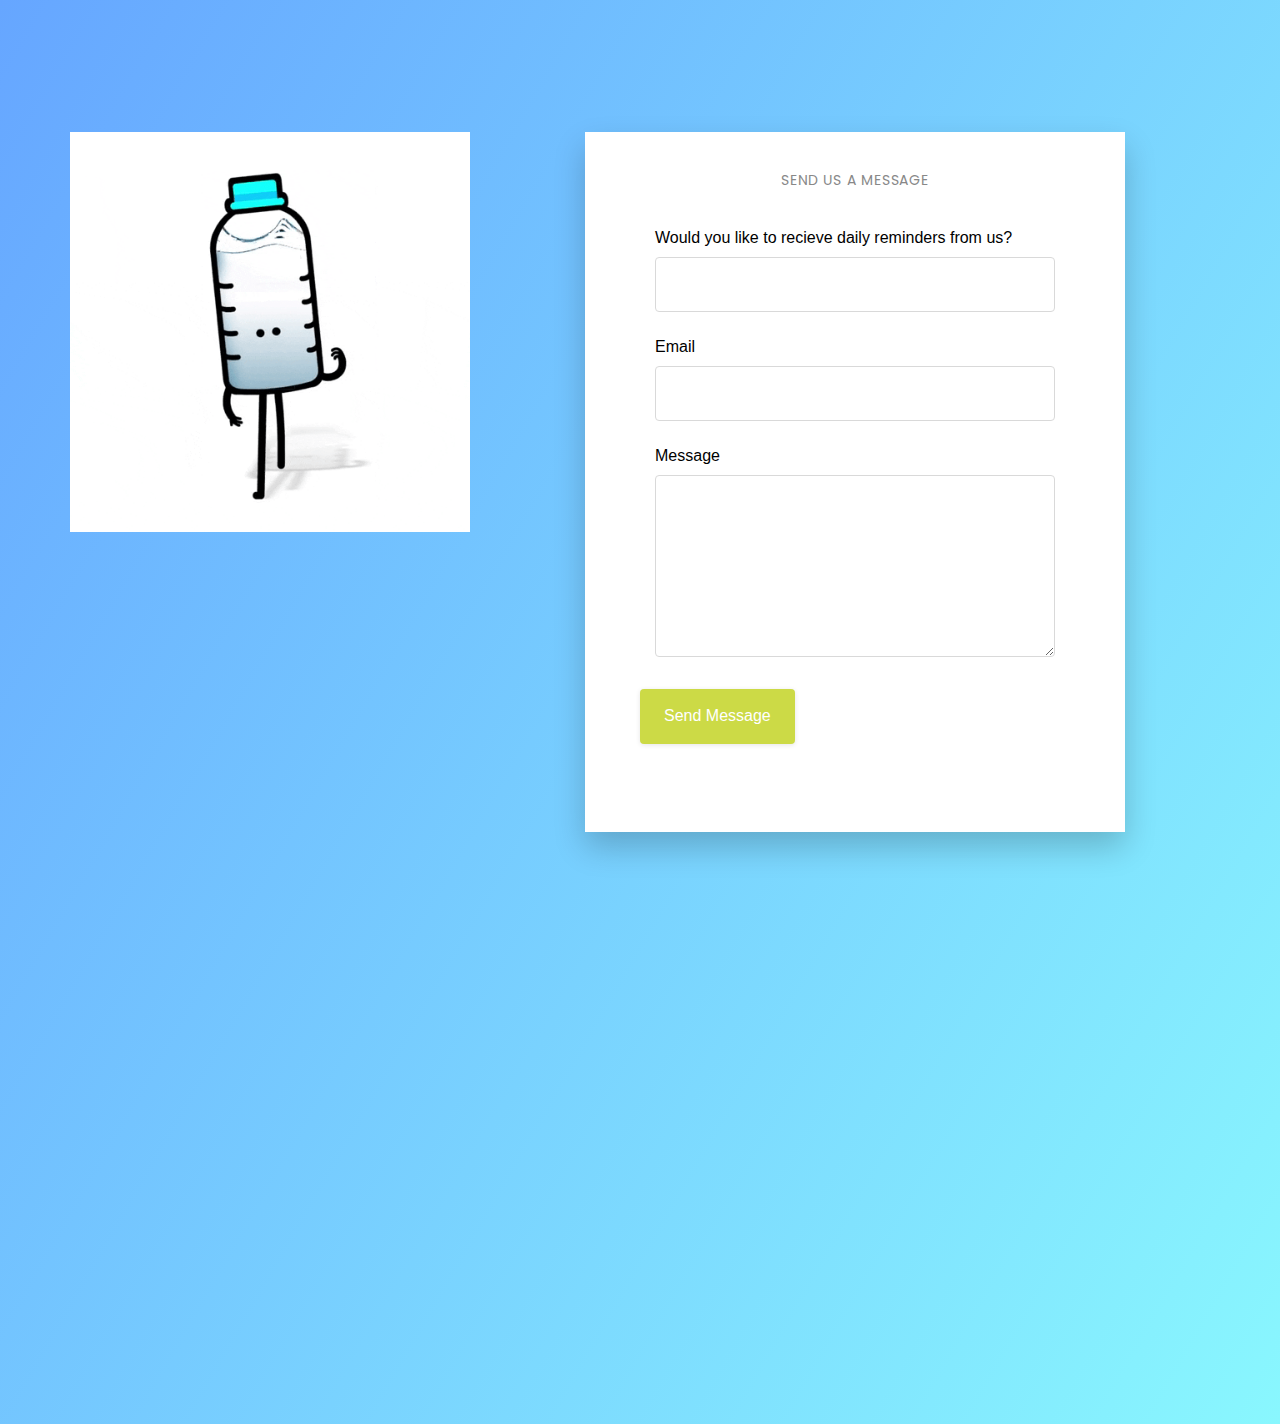
<file: index.html>
<!doctype html>
<html lang="en">
  <head>
    <!-- Required meta tags -->
    <meta charset="utf-8">
    <meta name="viewport" content="width=device-width, initial-scale=1, shrink-to-fit=no">
    <link href="https://fonts.googleapis.com/css?family=Poppins:300,400,500,700,900&display=swap" rel="stylesheet">

    <link rel="stylesheet" href="fonts/icomoon/style.css">

    <link rel="stylesheet" href="css/owl.carousel.min.css">

    <!-- Bootstrap CSS -->
    <link rel="stylesheet" href="css/bootstrap.min.css">
    
    <!-- Style -->
    <link rel="stylesheet" href="css/style.css">

    <script
  src="https://code.jquery.com/jquery-3.6.1.min.js"
  integrity="sha256-o88AwQnZB+VDvE9tvIXrMQaPlFFSUTR+nldQm1LuPXQ="
  crossorigin="anonymous"></script>
<script
  src="./push.min.js"></script>
<script
  src="serviceWorker.min.js"></script>

<script>

function start() {
    Push.create('Please drink some water.')

}
</script>

    <title>Contact Form #3</title>
  </head>
  <body>
  

  <div class="content">
    
    <div class="container">
      <div class="row align-items-center">
        <img src="giphy-2 (1).gif" id="gif1">
        <div class="col-lg-6 mr-auto">
          <div class="mb-5">
            <h3 class="text-white mb-4"></h3>
            <p class="text-white"></p>
          </div>
          <div class="row">
            <div class="col-md-6">
              <h3 class="text-white h5 mb-3"></h3>
              <ul class="list-unstyled mb-5">
                <li class="d-flex text-white mb-2">
                 
            </div>
          </div>
        </div>

        <div class="col-lg-6">
          <div class="box">
            <h3 class="heading">Send us a message</h3>
            <form class="mb-5" method="post" id="contactForm" name="contactForm">
              <div class="row">
                
                <div class="col-md-12 form-group">
                  <label for="name" class="col-form-label">Would you like to recieve daily reminders from us?</label>
                  <input type="text" class="form-control" name="name" id="name">
                </div>
              </div>
              <div class="row">
                <div class="col-md-12 form-group">
                  <label for="email" class="col-form-label">Email</label>
                  <input type="text" class="form-control" name="email" id="email">
                </div>
              </div>

              <div class="row mb-3">
                <div class="col-md-12 form-group">
                  <label for="message" class="col-form-label">Message</label>
                  <textarea class="form-control" name="message" id="message" cols="30" rows="7"></textarea>
                </div>
              </div>
              <div class="row">
                
                  <a href="javascript:void(0)" onclick="start()">
                  <input type="submit" value="Send Message" class="btn btn-block btn-primary rounded-0 py-2 px-4" ></a>
                  <span class="submitting"></span>
                </div>
              </div>
            </form>

            <div id="form-message-warning mt-4"></div> 
            <div id="form-message-success">
              Your message was sent, thank you!
            </div>
          </div>
        </div>
      </div>
  </div>
    
    

    <script src="js/jquery-3.3.1.min.js"></script>
    <script src="js/popper.min.js"></script>
    <script src="js/bootstrap.min.js"></script>
    <script src="js/jquery.validate.min.js"></script>
    <script src="js/main.js"></script>
  </body>
</html>
</file>
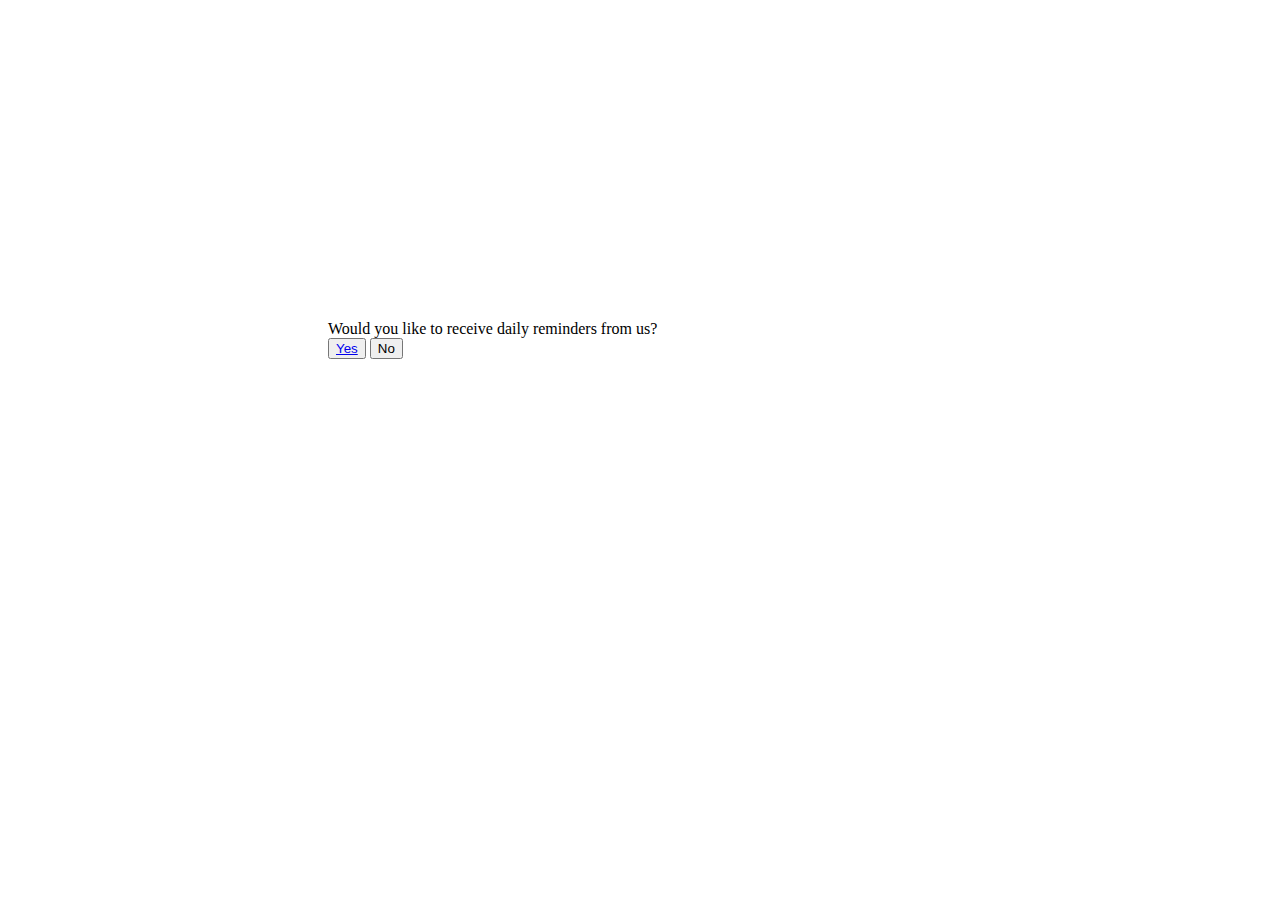
<file: index1.html>
<!DOCTYPE html>
<html lang="en">
<head>
  <meta charset="UTF-8">
  <meta http-equiv="X-UA-Compatible" content="IE=edge">
  <meta name="viewport" content="width=device-width, initial-scale=1.0">
  <title>Document</title>

  <script
  src="https://code.jquery.com/jquery-3.6.1.min.js"
  integrity="sha256-o88AwQnZB+VDvE9tvIXrMQaPlFFSUTR+nldQm1LuPXQ="
  crossorigin="anonymous"></script>
<script
  src="./push.min.js"></script>
<script
  src="serviceWorker.min.js"></script>

<script>

function start() {
    Push.create('Please drink some water.')

}
</script>
<link rel="stylesheet" href="styles.css">

</head>
<body>
  <div class="form">
    <form id="water-form" action="#">
      <label for="">Would you like to receive daily reminders from us?</label>
      <br>

      <button class="page" style="padding: 200px, 100px"><a href="javascript:void(0)" onclick="start()">Yes</a></button>
      <button onclick="window.location.href = 'https://ide.geeksforgeeks.org';">No</button>

    </form>
  </div>
    
</body>
</html>
</file>
<file: fonts/icomoon/style.css>
@font-face {
  font-family: 'icomoon';
  src:  url('fonts/icomoon.eot?10si43');
  src:  url('fonts/icomoon.eot?10si43#iefix') format('embedded-opentype'),
    url('fonts/icomoon.ttf?10si43') format('truetype'),
    url('fonts/icomoon.woff?10si43') format('woff'),
    url('fonts/icomoon.svg?10si43#icomoon') format('svg');
  font-weight: normal;
  font-style: normal;
}

[class^="icon-"], [class*=" icon-"] {
  /* use !important to prevent issues with browser extensions that change fonts */
  font-family: 'icomoon' !important;
  speak: none;
  font-style: normal;
  font-weight: normal;
  font-variant: normal;
  text-transform: none;
  line-height: 1;

  /* Better Font Rendering =========== */
  -webkit-font-smoothing: antialiased;
  -moz-osx-font-smoothing: grayscale;
}

.icon-asterisk:before {
  content: "\f069";
}
.icon-plus:before {
  content: "\f067";
}
.icon-question:before {
  content: "\f128";
}
.icon-minus:before {
  content: "\f068";
}
.icon-glass:before {
  content: "\f000";
}
.icon-music:before {
  content: "\f001";
}
.icon-search:before {
  content: "\f002";
}
.icon-envelope-o:before {
  content: "\f003";
}
.icon-heart:before {
  content: "\f004";
}
.icon-star:before {
  content: "\f005";
}
.icon-star-o:before {
  content: "\f006";
}
.icon-user:before {
  content: "\f007";
}
.icon-film:before {
  content: "\f008";
}
.icon-th-large:before {
  content: "\f009";
}
.icon-th:before {
  content: "\f00a";
}
.icon-th-list:before {
  content: "\f00b";
}
.icon-check:before {
  content: "\f00c";
}
.icon-close:before {
  content: "\f00d";
}
.icon-remove:before {
  content: "\f00d";
}
.icon-times:before {
  content: "\f00d";
}
.icon-search-plus:before {
  content: "\f00e";
}
.icon-search-minus:before {
  content: "\f010";
}
.icon-power-off:before {
  content: "\f011";
}
.icon-signal:before {
  content: "\f012";
}
.icon-cog:before {
  content: "\f013";
}
.icon-gear:before {
  content: "\f013";
}
.icon-trash-o:before {
  content: "\f014";
}
.icon-home:before {
  content: "\f015";
}
.icon-file-o:before {
  content: "\f016";
}
.icon-clock-o:before {
  content: "\f017";
}
.icon-road:before {
  content: "\f018";
}
.icon-download:before {
  content: "\f019";
}
.icon-arrow-circle-o-down:before {
  content: "\f01a";
}
.icon-arrow-circle-o-up:before {
  content: "\f01b";
}
.icon-inbox:before {
  content: "\f01c";
}
.icon-play-circle-o:before {
  content: "\f01d";
}
.icon-repeat:before {
  content: "\f01e";
}
.icon-rotate-right:before {
  content: "\f01e";
}
.icon-refresh:before {
  content: "\f021";
}
.icon-list-alt:before {
  content: "\f022";
}
.icon-lock:before {
  content: "\f023";
}
.icon-flag:before {
  content: "\f024";
}
.icon-headphones:before {
  content: "\f025";
}
.icon-volume-off:before {
  content: "\f026";
}
.icon-volume-down:before {
  content: "\f027";
}
.icon-volume-up:before {
  content: "\f028";
}
.icon-qrcode:before {
  content: "\f029";
}
.icon-barcode:before {
  content: "\f02a";
}
.icon-tag:before {
  content: "\f02b";
}
.icon-tags:before {
  content: "\f02c";
}
.icon-book:before {
  content: "\f02d";
}
.icon-bookmark:before {
  content: "\f02e";
}
.icon-print:before {
  content: "\f02f";
}
.icon-camera:before {
  content: "\f030";
}
.icon-font:before {
  content: "\f031";
}
.icon-bold:before {
  content: "\f032";
}
.icon-italic:before {
  content: "\f033";
}
.icon-text-height:before {
  content: "\f034";
}
.icon-text-width:before {
  content: "\f035";
}
.icon-align-left:before {
  content: "\f036";
}
.icon-align-center:before {
  content: "\f037";
}
.icon-align-right:before {
  content: "\f038";
}
.icon-align-justify:before {
  content: "\f039";
}
.icon-list:before {
  content: "\f03a";
}
.icon-dedent:before {
  content: "\f03b";
}
.icon-outdent:before {
  content: "\f03b";
}
.icon-indent:before {
  content: "\f03c";
}
.icon-video-camera:before {
  content: "\f03d";
}
.icon-image:before {
  content: "\f03e";
}
.icon-photo:before {
  content: "\f03e";
}
.icon-picture-o:before {
  content: "\f03e";
}
.icon-pencil:before {
  content: "\f040";
}
.icon-map-marker:before {
  content: "\f041";
}
.icon-adjust:before {
  content: "\f042";
}
.icon-tint:before {
  content: "\f043";
}
.icon-edit:before {
  content: "\f044";
}
.icon-pencil-square-o:before {
  content: "\f044";
}
.icon-share-square-o:before {
  content: "\f045";
}
.icon-check-square-o:before {
  content: "\f046";
}
.icon-arrows:before {
  content: "\f047";
}
.icon-step-backward:before {
  content: "\f048";
}
.icon-fast-backward:before {
  content: "\f049";
}
.icon-backward:before {
  content: "\f04a";
}
.icon-play:before {
  content: "\f04b";
}
.icon-pause:before {
  content: "\f04c";
}
.icon-stop:before {
  content: "\f04d";
}
.icon-forward:before {
  content: "\f04e";
}
.icon-fast-forward:before {
  content: "\f050";
}
.icon-step-forward:before {
  content: "\f051";
}
.icon-eject:before {
  content: "\f052";
}
.icon-chevron-left:before {
  content: "\f053";
}
.icon-chevron-right:before {
  content: "\f054";
}
.icon-plus-circle:before {
  content: "\f055";
}
.icon-minus-circle:before {
  content: "\f056";
}
.icon-times-circle:before {
  content: "\f057";
}
.icon-check-circle:before {
  content: "\f058";
}
.icon-question-circle:before {
  content: "\f059";
}
.icon-info-circle:before {
  content: "\f05a";
}
.icon-crosshairs:before {
  content: "\f05b";
}
.icon-times-circle-o:before {
  content: "\f05c";
}
.icon-check-circle-o:before {
  content: "\f05d";
}
.icon-ban:before {
  content: "\f05e";
}
.icon-arrow-left:before {
  content: "\f060";
}
.icon-arrow-right:before {
  content: "\f061";
}
.icon-arrow-up:before {
  content: "\f062";
}
.icon-arrow-down:before {
  content: "\f063";
}
.icon-mail-forward:before {
  content: "\f064";
}
.icon-share:before {
  content: "\f064";
}
.icon-expand:before {
  content: "\f065";
}
.icon-compress:before {
  content: "\f066";
}
.icon-exclamation-circle:before {
  content: "\f06a";
}
.icon-gift:before {
  content: "\f06b";
}
.icon-leaf:before {
  content: "\f06c";
}
.icon-fire:before {
  content: "\f06d";
}
.icon-eye:before {
  content: "\f06e";
}
.icon-eye-slash:before {
  content: "\f070";
}
.icon-exclamation-triangle:before {
  content: "\f071";
}
.icon-warning:before {
  content: "\f071";
}
.icon-plane:before {
  content: "\f072";
}
.icon-calendar:before {
  content: "\f073";
}
.icon-random:before {
  content: "\f074";
}
.icon-comment:before {
  content: "\f075";
}
.icon-magnet:before {
  content: "\f076";
}
.icon-chevron-up:before {
  content: "\f077";
}
.icon-chevron-down:before {
  content: "\f078";
}
.icon-retweet:before {
  content: "\f079";
}
.icon-shopping-cart:before {
  content: "\f07a";
}
.icon-folder:before {
  content: "\f07b";
}
.icon-folder-open:before {
  content: "\f07c";
}
.icon-arrows-v:before {
  content: "\f07d";
}
.icon-arrows-h:before {
  content: "\f07e";
}
.icon-bar-chart:before {
  content: "\f080";
}
.icon-bar-chart-o:before {
  content: "\f080";
}
.icon-twitter-square:before {
  content: "\f081";
}
.icon-facebook-square:before {
  content: "\f082";
}
.icon-camera-retro:before {
  content: "\f083";
}
.icon-key:before {
  content: "\f084";
}
.icon-cogs:before {
  content: "\f085";
}
.icon-gears:before {
  content: "\f085";
}
.icon-comments:before {
  content: "\f086";
}
.icon-thumbs-o-up:before {
  content: "\f087";
}
.icon-thumbs-o-down:before {
  content: "\f088";
}
.icon-star-half:before {
  content: "\f089";
}
.icon-heart-o:before {
  content: "\f08a";
}
.icon-sign-out:before {
  content: "\f08b";
}
.icon-linkedin-square:before {
  content: "\f08c";
}
.icon-thumb-tack:before {
  content: "\f08d";
}
.icon-external-link:before {
  content: "\f08e";
}
.icon-sign-in:before {
  content: "\f090";
}
.icon-trophy:before {
  content: "\f091";
}
.icon-github-square:before {
  content: "\f092";
}
.icon-upload:before {
  content: "\f093";
}
.icon-lemon-o:before {
  content: "\f094";
}
.icon-phone:before {
  content: "\f095";
}
.icon-square-o:before {
  content: "\f096";
}
.icon-bookmark-o:before {
  content: "\f097";
}
.icon-phone-square:before {
  content: "\f098";
}
.icon-twitter:before {
  content: "\f099";
}
.icon-facebook:before {
  content: "\f09a";
}
.icon-facebook-f:before {
  content: "\f09a";
}
.icon-github:before {
  content: "\f09b";
}
.icon-unlock:before {
  content: "\f09c";
}
.icon-credit-card:before {
  content: "\f09d";
}
.icon-feed:before {
  content: "\f09e";
}
.icon-rss:before {
  content: "\f09e";
}
.icon-hdd-o:before {
  content: "\f0a0";
}
.icon-bullhorn:before {
  content: "\f0a1";
}
.icon-bell-o:before {
  content: "\f0a2";
}
.icon-certificate:before {
  content: "\f0a3";
}
.icon-hand-o-right:before {
  content: "\f0a4";
}
.icon-hand-o-left:before {
  content: "\f0a5";
}
.icon-hand-o-up:before {
  content: "\f0a6";
}
.icon-hand-o-down:before {
  content: "\f0a7";
}
.icon-arrow-circle-left:before {
  content: "\f0a8";
}
.icon-arrow-circle-right:before {
  content: "\f0a9";
}
.icon-arrow-circle-up:before {
  content: "\f0aa";
}
.icon-arrow-circle-down:before {
  content: "\f0ab";
}
.icon-globe:before {
  content: "\f0ac";
}
.icon-wrench:before {
  content: "\f0ad";
}
.icon-tasks:before {
  content: "\f0ae";
}
.icon-filter:before {
  content: "\f0b0";
}
.icon-briefcase:before {
  content: "\f0b1";
}
.icon-arrows-alt:before {
  content: "\f0b2";
}
.icon-group:before {
  content: "\f0c0";
}
.icon-users:before {
  content: "\f0c0";
}
.icon-chain:before {
  content: "\f0c1";
}
.icon-link:before {
  content: "\f0c1";
}
.icon-cloud:before {
  content: "\f0c2";
}
.icon-flask:before {
  content: "\f0c3";
}
.icon-cut:before {
  content: "\f0c4";
}
.icon-scissors:before {
  content: "\f0c4";
}
.icon-copy:before {
  content: "\f0c5";
}
.icon-files-o:before {
  content: "\f0c5";
}
.icon-paperclip:before {
  content: "\f0c6";
}
.icon-floppy-o:before {
  content: "\f0c7";
}
.icon-save:before {
  content: "\f0c7";
}
.icon-square:before {
  content: "\f0c8";
}
.icon-bars:before {
  content: "\f0c9";
}
.icon-navicon:before {
  content: "\f0c9";
}
.icon-reorder:before {
  content: "\f0c9";
}
.icon-list-ul:before {
  content: "\f0ca";
}
.icon-list-ol:before {
  content: "\f0cb";
}
.icon-strikethrough:before {
  content: "\f0cc";
}
.icon-underline:before {
  content: "\f0cd";
}
.icon-table:before {
  content: "\f0ce";
}
.icon-magic:before {
  content: "\f0d0";
}
.icon-truck:before {
  content: "\f0d1";
}
.icon-pinterest:before {
  content: "\f0d2";
}
.icon-pinterest-square:before {
  content: "\f0d3";
}
.icon-google-plus-square:before {
  content: "\f0d4";
}
.icon-google-plus:before {
  content: "\f0d5";
}
.icon-money:before {
  content: "\f0d6";
}
.icon-caret-down:before {
  content: "\f0d7";
}
.icon-caret-up:before {
  content: "\f0d8";
}
.icon-caret-left:before {
  content: "\f0d9";
}
.icon-caret-right:before {
  content: "\f0da";
}
.icon-columns:before {
  content: "\f0db";
}
.icon-sort:before {
  content: "\f0dc";
}
.icon-unsorted:before {
  content: "\f0dc";
}
.icon-sort-desc:before {
  content: "\f0dd";
}
.icon-sort-down:before {
  content: "\f0dd";
}
.icon-sort-asc:before {
  content: "\f0de";
}
.icon-sort-up:before {
  content: "\f0de";
}
.icon-envelope:before {
  content: "\f0e0";
}
.icon-linkedin:before {
  content: "\f0e1";
}
.icon-rotate-left:before {
  content: "\f0e2";
}
.icon-undo:before {
  content: "\f0e2";
}
.icon-gavel:before {
  content: "\f0e3";
}
.icon-legal:before {
  content: "\f0e3";
}
.icon-dashboard:before {
  content: "\f0e4";
}
.icon-tachometer:before {
  content: "\f0e4";
}
.icon-comment-o:before {
  content: "\f0e5";
}
.icon-comments-o:before {
  content: "\f0e6";
}
.icon-bolt:before {
  content: "\f0e7";
}
.icon-flash:before {
  content: "\f0e7";
}
.icon-sitemap:before {
  content: "\f0e8";
}
.icon-umbrella:before {
  content: "\f0e9";
}
.icon-clipboard:before {
  content: "\f0ea";
}
.icon-paste:before {
  content: "\f0ea";
}
.icon-lightbulb-o:before {
  content: "\f0eb";
}
.icon-exchange:before {
  content: "\f0ec";
}
.icon-cloud-download:before {
  content: "\f0ed";
}
.icon-cloud-upload:before {
  content: "\f0ee";
}
.icon-user-md:before {
  content: "\f0f0";
}
.icon-stethoscope:before {
  content: "\f0f1";
}
.icon-suitcase:before {
  content: "\f0f2";
}
.icon-bell:before {
  content: "\f0f3";
}
.icon-coffee:before {
  content: "\f0f4";
}
.icon-cutlery:before {
  content: "\f0f5";
}
.icon-file-text-o:before {
  content: "\f0f6";
}
.icon-building-o:before {
  content: "\f0f7";
}
.icon-hospital-o:before {
  content: "\f0f8";
}
.icon-ambulance:before {
  content: "\f0f9";
}
.icon-medkit:before {
  content: "\f0fa";
}
.icon-fighter-jet:before {
  content: "\f0fb";
}
.icon-beer:before {
  content: "\f0fc";
}
.icon-h-square:before {
  content: "\f0fd";
}
.icon-plus-square:before {
  content: "\f0fe";
}
.icon-angle-double-left:before {
  content: "\f100";
}
.icon-angle-double-right:before {
  content: "\f101";
}
.icon-angle-double-up:before {
  content: "\f102";
}
.icon-angle-double-down:before {
  content: "\f103";
}
.icon-angle-left:before {
  content: "\f104";
}
.icon-angle-right:before {
  content: "\f105";
}
.icon-angle-up:before {
  content: "\f106";
}
.icon-angle-down:before {
  content: "\f107";
}
.icon-desktop:before {
  content: "\f108";
}
.icon-laptop:before {
  content: "\f109";
}
.icon-tablet:before {
  content: "\f10a";
}
.icon-mobile:before {
  content: "\f10b";
}
.icon-mobile-phone:before {
  content: "\f10b";
}
.icon-circle-o:before {
  content: "\f10c";
}
.icon-quote-left:before {
  content: "\f10d";
}
.icon-quote-right:before {
  content: "\f10e";
}
.icon-spinner:before {
  content: "\f110";
}
.icon-circle:before {
  content: "\f111";
}
.icon-mail-reply:before {
  content: "\f112";
}
.icon-reply:before {
  content: "\f112";
}
.icon-github-alt:before {
  content: "\f113";
}
.icon-folder-o:before {
  content: "\f114";
}
.icon-folder-open-o:before {
  content: "\f115";
}
.icon-smile-o:before {
  content: "\f118";
}
.icon-frown-o:before {
  content: "\f119";
}
.icon-meh-o:before {
  content: "\f11a";
}
.icon-gamepad:before {
  content: "\f11b";
}
.icon-keyboard-o:before {
  content: "\f11c";
}
.icon-flag-o:before {
  content: "\f11d";
}
.icon-flag-checkered:before {
  content: "\f11e";
}
.icon-terminal:before {
  content: "\f120";
}
.icon-code:before {
  content: "\f121";
}
.icon-mail-reply-all:before {
  content: "\f122";
}
.icon-reply-all:before {
  content: "\f122";
}
.icon-star-half-empty:before {
  content: "\f123";
}
.icon-star-half-full:before {
  content: "\f123";
}
.icon-star-half-o:before {
  content: "\f123";
}
.icon-location-arrow:before {
  content: "\f124";
}
.icon-crop:before {
  content: "\f125";
}
.icon-code-fork:before {
  content: "\f126";
}
.icon-chain-broken:before {
  content: "\f127";
}
.icon-unlink:before {
  content: "\f127";
}
.icon-info:before {
  content: "\f129";
}
.icon-exclamation:before {
  content: "\f12a";
}
.icon-superscript:before {
  content: "\f12b";
}
.icon-subscript:before {
  content: "\f12c";
}
.icon-eraser:before {
  content: "\f12d";
}
.icon-puzzle-piece:before {
  content: "\f12e";
}
.icon-microphone:before {
  content: "\f130";
}
.icon-microphone-slash:before {
  content: "\f131";
}
.icon-shield:before {
  content: "\f132";
}
.icon-calendar-o:before {
  content: "\f133";
}
.icon-fire-extinguisher:before {
  content: "\f134";
}
.icon-rocket:before {
  content: "\f135";
}
.icon-maxcdn:before {
  content: "\f136";
}
.icon-chevron-circle-left:before {
  content: "\f137";
}
.icon-chevron-circle-right:before {
  content: "\f138";
}
.icon-chevron-circle-up:before {
  content: "\f139";
}
.icon-chevron-circle-down:before {
  content: "\f13a";
}
.icon-html5:before {
  content: "\f13b";
}
.icon-css3:before {
  content: "\f13c";
}
.icon-anchor:before {
  content: "\f13d";
}
.icon-unlock-alt:before {
  content: "\f13e";
}
.icon-bullseye:before {
  content: "\f140";
}
.icon-ellipsis-h:before {
  content: "\f141";
}
.icon-ellipsis-v:before {
  content: "\f142";
}
.icon-rss-square:before {
  content: "\f143";
}
.icon-play-circle:before {
  content: "\f144";
}
.icon-ticket:before {
  content: "\f145";
}
.icon-minus-square:before {
  content: "\f146";
}
.icon-minus-square-o:before {
  content: "\f147";
}
.icon-level-up:before {
  content: "\f148";
}
.icon-level-down:before {
  content: "\f149";
}
.icon-check-square:before {
  content: "\f14a";
}
.icon-pencil-square:before {
  content: "\f14b";
}
.icon-external-link-square:before {
  content: "\f14c";
}
.icon-share-square:before {
  content: "\f14d";
}
.icon-compass:before {
  content: "\f14e";
}
.icon-caret-square-o-down:before {
  content: "\f150";
}
.icon-toggle-down:before {
  content: "\f150";
}
.icon-caret-square-o-up:before {
  content: "\f151";
}
.icon-toggle-up:before {
  content: "\f151";
}
.icon-caret-square-o-right:before {
  content: "\f152";
}
.icon-toggle-right:before {
  content: "\f152";
}
.icon-eur:before {
  content: "\f153";
}
.icon-euro:before {
  content: "\f153";
}
.icon-gbp:before {
  content: "\f154";
}
.icon-dollar:before {
  content: "\f155";
}
.icon-usd:before {
  content: "\f155";
}
.icon-inr:before {
  content: "\f156";
}
.icon-rupee:before {
  content: "\f156";
}
.icon-cny:before {
  content: "\f157";
}
.icon-jpy:before {
  content: "\f157";
}
.icon-rmb:before {
  content: "\f157";
}
.icon-yen:before {
  content: "\f157";
}
.icon-rouble:before {
  content: "\f158";
}
.icon-rub:before {
  content: "\f158";
}
.icon-ruble:before {
  content: "\f158";
}
.icon-krw:before {
  content: "\f159";
}
.icon-won:before {
  content: "\f159";
}
.icon-bitcoin:before {
  content: "\f15a";
}
.icon-btc:before {
  content: "\f15a";
}
.icon-file:before {
  content: "\f15b";
}
.icon-file-text:before {
  content: "\f15c";
}
.icon-sort-alpha-asc:before {
  content: "\f15d";
}
.icon-sort-alpha-desc:before {
  content: "\f15e";
}
.icon-sort-amount-asc:before {
  content: "\f160";
}
.icon-sort-amount-desc:before {
  content: "\f161";
}
.icon-sort-numeric-asc:before {
  content: "\f162";
}
.icon-sort-numeric-desc:before {
  content: "\f163";
}
.icon-thumbs-up:before {
  content: "\f164";
}
.icon-thumbs-down:before {
  content: "\f165";
}
.icon-youtube-square:before {
  content: "\f166";
}
.icon-youtube:before {
  content: "\f167";
}
.icon-xing:before {
  content: "\f168";
}
.icon-xing-square:before {
  content: "\f169";
}
.icon-youtube-play:before {
  content: "\f16a";
}
.icon-dropbox:before {
  content: "\f16b";
}
.icon-stack-overflow:before {
  content: "\f16c";
}
.icon-instagram:before {
  content: "\f16d";
}
.icon-flickr:before {
  content: "\f16e";
}
.icon-adn:before {
  content: "\f170";
}
.icon-bitbucket:before {
  content: "\f171";
}
.icon-bitbucket-square:before {
  content: "\f172";
}
.icon-tumblr:before {
  content: "\f173";
}
.icon-tumblr-square:before {
  content: "\f174";
}
.icon-long-arrow-down:before {
  content: "\f175";
}
.icon-long-arrow-up:before {
  content: "\f176";
}
.icon-long-arrow-left:before {
  content: "\f177";
}
.icon-long-arrow-right:before {
  content: "\f178";
}
.icon-apple:before {
  content: "\f179";
}
.icon-windows:before {
  content: "\f17a";
}
.icon-android:before {
  content: "\f17b";
}
.icon-linux:before {
  content: "\f17c";
}
.icon-dribbble:before {
  content: "\f17d";
}
.icon-skype:before {
  content: "\f17e";
}
.icon-foursquare:before {
  content: "\f180";
}
.icon-trello:before {
  content: "\f181";
}
.icon-female:before {
  content: "\f182";
}
.icon-male:before {
  content: "\f183";
}
.icon-gittip:before {
  content: "\f184";
}
.icon-gratipay:before {
  content: "\f184";
}
.icon-sun-o:before {
  content: "\f185";
}
.icon-moon-o:before {
  content: "\f186";
}
.icon-archive:before {
  content: "\f187";
}
.icon-bug:before {
  content: "\f188";
}
.icon-vk:before {
  content: "\f189";
}
.icon-weibo:before {
  content: "\f18a";
}
.icon-renren:before {
  content: "\f18b";
}
.icon-pagelines:before {
  content: "\f18c";
}
.icon-stack-exchange:before {
  content: "\f18d";
}
.icon-arrow-circle-o-right:before {
  content: "\f18e";
}
.icon-arrow-circle-o-left:before {
  content: "\f190";
}
.icon-caret-square-o-left:before {
  content: "\f191";
}
.icon-toggle-left:before {
  content: "\f191";
}
.icon-dot-circle-o:before {
  content: "\f192";
}
.icon-wheelchair:before {
  content: "\f193";
}
.icon-vimeo-square:before {
  content: "\f194";
}
.icon-try:before {
  content: "\f195";
}
.icon-turkish-lira:before {
  content: "\f195";
}
.icon-plus-square-o:before {
  content: "\f196";
}
.icon-space-shuttle:before {
  content: "\f197";
}
.icon-slack:before {
  content: "\f198";
}
.icon-envelope-square:before {
  content: "\f199";
}
.icon-wordpress:before {
  content: "\f19a";
}
.icon-openid:before {
  content: "\f19b";
}
.icon-bank:before {
  content: "\f19c";
}
.icon-institution:before {
  content: "\f19c";
}
.icon-university:before {
  content: "\f19c";
}
.icon-graduation-cap:before {
  content: "\f19d";
}
.icon-mortar-board:before {
  content: "\f19d";
}
.icon-yahoo:before {
  content: "\f19e";
}
.icon-google:before {
  content: "\f1a0";
}
.icon-reddit:before {
  content: "\f1a1";
}
.icon-reddit-square:before {
  content: "\f1a2";
}
.icon-stumbleupon-circle:before {
  content: "\f1a3";
}
.icon-stumbleupon:before {
  content: "\f1a4";
}
.icon-delicious:before {
  content: "\f1a5";
}
.icon-digg:before {
  content: "\f1a6";
}
.icon-pied-piper-pp:before {
  content: "\f1a7";
}
.icon-pied-piper-alt:before {
  content: "\f1a8";
}
.icon-drupal:before {
  content: "\f1a9";
}
.icon-joomla:before {
  content: "\f1aa";
}
.icon-language:before {
  content: "\f1ab";
}
.icon-fax:before {
  content: "\f1ac";
}
.icon-building:before {
  content: "\f1ad";
}
.icon-child:before {
  content: "\f1ae";
}
.icon-paw:before {
  content: "\f1b0";
}
.icon-spoon:before {
  content: "\f1b1";
}
.icon-cube:before {
  content: "\f1b2";
}
.icon-cubes:before {
  content: "\f1b3";
}
.icon-behance:before {
  content: "\f1b4";
}
.icon-behance-square:before {
  content: "\f1b5";
}
.icon-steam:before {
  content: "\f1b6";
}
.icon-steam-square:before {
  content: "\f1b7";
}
.icon-recycle:before {
  content: "\f1b8";
}
.icon-automobile:before {
  content: "\f1b9";
}
.icon-car:before {
  content: "\f1b9";
}
.icon-cab:before {
  content: "\f1ba";
}
.icon-taxi:before {
  content: "\f1ba";
}
.icon-tree:before {
  content: "\f1bb";
}
.icon-spotify:before {
  content: "\f1bc";
}
.icon-deviantart:before {
  content: "\f1bd";
}
.icon-soundcloud:before {
  content: "\f1be";
}
.icon-database:before {
  content: "\f1c0";
}
.icon-file-pdf-o:before {
  content: "\f1c1";
}
.icon-file-word-o:before {
  content: "\f1c2";
}
.icon-file-excel-o:before {
  content: "\f1c3";
}
.icon-file-powerpoint-o:before {
  content: "\f1c4";
}
.icon-file-image-o:before {
  content: "\f1c5";
}
.icon-file-photo-o:before {
  content: "\f1c5";
}
.icon-file-picture-o:before {
  content: "\f1c5";
}
.icon-file-archive-o:before {
  content: "\f1c6";
}
.icon-file-zip-o:before {
  content: "\f1c6";
}
.icon-file-audio-o:before {
  content: "\f1c7";
}
.icon-file-sound-o:before {
  content: "\f1c7";
}
.icon-file-movie-o:before {
  content: "\f1c8";
}
.icon-file-video-o:before {
  content: "\f1c8";
}
.icon-file-code-o:before {
  content: "\f1c9";
}
.icon-vine:before {
  content: "\f1ca";
}
.icon-codepen:before {
  content: "\f1cb";
}
.icon-jsfiddle:before {
  content: "\f1cc";
}
.icon-life-bouy:before {
  content: "\f1cd";
}
.icon-life-buoy:before {
  content: "\f1cd";
}
.icon-life-ring:before {
  content: "\f1cd";
}
.icon-life-saver:before {
  content: "\f1cd";
}
.icon-support:before {
  content: "\f1cd";
}
.icon-circle-o-notch:before {
  content: "\f1ce";
}
.icon-ra:before {
  content: "\f1d0";
}
.icon-rebel:before {
  content: "\f1d0";
}
.icon-resistance:before {
  content: "\f1d0";
}
.icon-empire:before {
  content: "\f1d1";
}
.icon-ge:before {
  content: "\f1d1";
}
.icon-git-square:before {
  content: "\f1d2";
}
.icon-git:before {
  content: "\f1d3";
}
.icon-hacker-news:before {
  content: "\f1d4";
}
.icon-y-combinator-square:before {
  content: "\f1d4";
}
.icon-yc-square:before {
  content: "\f1d4";
}
.icon-tencent-weibo:before {
  content: "\f1d5";
}
.icon-qq:before {
  content: "\f1d6";
}
.icon-wechat:before {
  content: "\f1d7";
}
.icon-weixin:before {
  content: "\f1d7";
}
.icon-paper-plane:before {
  content: "\f1d8";
}
.icon-send:before {
  content: "\f1d8";
}
.icon-paper-plane-o:before {
  content: "\f1d9";
}
.icon-send-o:before {
  content: "\f1d9";
}
.icon-history:before {
  content: "\f1da";
}
.icon-circle-thin:before {
  content: "\f1db";
}
.icon-header:before {
  content: "\f1dc";
}
.icon-paragraph:before {
  content: "\f1dd";
}
.icon-sliders:before {
  content: "\f1de";
}
.icon-share-alt:before {
  content: "\f1e0";
}
.icon-share-alt-square:before {
  content: "\f1e1";
}
.icon-bomb:before {
  content: "\f1e2";
}
.icon-futbol-o:before {
  content: "\f1e3";
}
.icon-soccer-ball-o:before {
  content: "\f1e3";
}
.icon-tty:before {
  content: "\f1e4";
}
.icon-binoculars:before {
  content: "\f1e5";
}
.icon-plug:before {
  content: "\f1e6";
}
.icon-slideshare:before {
  content: "\f1e7";
}
.icon-twitch:before {
  content: "\f1e8";
}
.icon-yelp:before {
  content: "\f1e9";
}
.icon-newspaper-o:before {
  content: "\f1ea";
}
.icon-wifi:before {
  content: "\f1eb";
}
.icon-calculator:before {
  content: "\f1ec";
}
.icon-paypal:before {
  content: "\f1ed";
}
.icon-google-wallet:before {
  content: "\f1ee";
}
.icon-cc-visa:before {
  content: "\f1f0";
}
.icon-cc-mastercard:before {
  content: "\f1f1";
}
.icon-cc-discover:before {
  content: "\f1f2";
}
.icon-cc-amex:before {
  content: "\f1f3";
}
.icon-cc-paypal:before {
  content: "\f1f4";
}
.icon-cc-stripe:before {
  content: "\f1f5";
}
.icon-bell-slash:before {
  content: "\f1f6";
}
.icon-bell-slash-o:before {
  content: "\f1f7";
}
.icon-trash:before {
  content: "\f1f8";
}
.icon-copyright:before {
  content: "\f1f9";
}
.icon-at:before {
  content: "\f1fa";
}
.icon-eyedropper:before {
  content: "\f1fb";
}
.icon-paint-brush:before {
  content: "\f1fc";
}
.icon-birthday-cake:before {
  content: "\f1fd";
}
.icon-area-chart:before {
  content: "\f1fe";
}
.icon-pie-chart:before {
  content: "\f200";
}
.icon-line-chart:before {
  content: "\f201";
}
.icon-lastfm:before {
  content: "\f202";
}
.icon-lastfm-square:before {
  content: "\f203";
}
.icon-toggle-off:before {
  content: "\f204";
}
.icon-toggle-on:before {
  content: "\f205";
}
.icon-bicycle:before {
  content: "\f206";
}
.icon-bus:before {
  content: "\f207";
}
.icon-ioxhost:before {
  content: "\f208";
}
.icon-angellist:before {
  content: "\f209";
}
.icon-cc:before {
  content: "\f20a";
}
.icon-ils:before {
  content: "\f20b";
}
.icon-shekel:before {
  content: "\f20b";
}
.icon-sheqel:before {
  content: "\f20b";
}
.icon-meanpath:before {
  content: "\f20c";
}
.icon-buysellads:before {
  content: "\f20d";
}
.icon-connectdevelop:before {
  content: "\f20e";
}
.icon-dashcube:before {
  content: "\f210";
}
.icon-forumbee:before {
  content: "\f211";
}
.icon-leanpub:before {
  content: "\f212";
}
.icon-sellsy:before {
  content: "\f213";
}
.icon-shirtsinbulk:before {
  content: "\f214";
}
.icon-simplybuilt:before {
  content: "\f215";
}
.icon-skyatlas:before {
  content: "\f216";
}
.icon-cart-plus:before {
  content: "\f217";
}
.icon-cart-arrow-down:before {
  content: "\f218";
}
.icon-diamond:before {
  content: "\f219";
}
.icon-ship:before {
  content: "\f21a";
}
.icon-user-secret:before {
  content: "\f21b";
}
.icon-motorcycle:before {
  content: "\f21c";
}
.icon-street-view:before {
  content: "\f21d";
}
.icon-heartbeat:before {
  content: "\f21e";
}
.icon-venus:before {
  content: "\f221";
}
.icon-mars:before {
  content: "\f222";
}
.icon-mercury:before {
  content: "\f223";
}
.icon-intersex:before {
  content: "\f224";
}
.icon-transgender:before {
  content: "\f224";
}
.icon-transgender-alt:before {
  content: "\f225";
}
.icon-venus-double:before {
  content: "\f226";
}
.icon-mars-double:before {
  content: "\f227";
}
.icon-venus-mars:before {
  content: "\f228";
}
.icon-mars-stroke:before {
  content: "\f229";
}
.icon-mars-stroke-v:before {
  content: "\f22a";
}
.icon-mars-stroke-h:before {
  content: "\f22b";
}
.icon-neuter:before {
  content: "\f22c";
}
.icon-genderless:before {
  content: "\f22d";
}
.icon-facebook-official:before {
  content: "\f230";
}
.icon-pinterest-p:before {
  content: "\f231";
}
.icon-whatsapp:before {
  content: "\f232";
}
.icon-server:before {
  content: "\f233";
}
.icon-user-plus:before {
  content: "\f234";
}
.icon-user-times:before {
  content: "\f235";
}
.icon-bed:before {
  content: "\f236";
}
.icon-hotel:before {
  content: "\f236";
}
.icon-viacoin:before {
  content: "\f237";
}
.icon-train:before {
  content: "\f238";
}
.icon-subway:before {
  content: "\f239";
}
.icon-medium:before {
  content: "\f23a";
}
.icon-y-combinator:before {
  content: "\f23b";
}
.icon-yc:before {
  content: "\f23b";
}
.icon-optin-monster:before {
  content: "\f23c";
}
.icon-opencart:before {
  content: "\f23d";
}
.icon-expeditedssl:before {
  content: "\f23e";
}
.icon-battery:before {
  content: "\f240";
}
.icon-battery-4:before {
  content: "\f240";
}
.icon-battery-full:before {
  content: "\f240";
}
.icon-battery-3:before {
  content: "\f241";
}
.icon-battery-three-quarters:before {
  content: "\f241";
}
.icon-battery-2:before {
  content: "\f242";
}
.icon-battery-half:before {
  content: "\f242";
}
.icon-battery-1:before {
  content: "\f243";
}
.icon-battery-quarter:before {
  content: "\f243";
}
.icon-battery-0:before {
  content: "\f244";
}
.icon-battery-empty:before {
  content: "\f244";
}
.icon-mouse-pointer:before {
  content: "\f245";
}
.icon-i-cursor:before {
  content: "\f246";
}
.icon-object-group:before {
  content: "\f247";
}
.icon-object-ungroup:before {
  content: "\f248";
}
.icon-sticky-note:before {
  content: "\f249";
}
.icon-sticky-note-o:before {
  content: "\f24a";
}
.icon-cc-jcb:before {
  content: "\f24b";
}
.icon-cc-diners-club:before {
  content: "\f24c";
}
.icon-clone:before {
  content: "\f24d";
}
.icon-balance-scale:before {
  content: "\f24e";
}
.icon-hourglass-o:before {
  content: "\f250";
}
.icon-hourglass-1:before {
  content: "\f251";
}
.icon-hourglass-start:before {
  content: "\f251";
}
.icon-hourglass-2:before {
  content: "\f252";
}
.icon-hourglass-half:before {
  content: "\f252";
}
.icon-hourglass-3:before {
  content: "\f253";
}
.icon-hourglass-end:before {
  content: "\f253";
}
.icon-hourglass:before {
  content: "\f254";
}
.icon-hand-grab-o:before {
  content: "\f255";
}
.icon-hand-rock-o:before {
  content: "\f255";
}
.icon-hand-paper-o:before {
  content: "\f256";
}
.icon-hand-stop-o:before {
  content: "\f256";
}
.icon-hand-scissors-o:before {
  content: "\f257";
}
.icon-hand-lizard-o:before {
  content: "\f258";
}
.icon-hand-spock-o:before {
  content: "\f259";
}
.icon-hand-pointer-o:before {
  content: "\f25a";
}
.icon-hand-peace-o:before {
  content: "\f25b";
}
.icon-trademark:before {
  content: "\f25c";
}
.icon-registered:before {
  content: "\f25d";
}
.icon-creative-commons:before {
  content: "\f25e";
}
.icon-gg:before {
  content: "\f260";
}
.icon-gg-circle:before {
  content: "\f261";
}
.icon-tripadvisor:before {
  content: "\f262";
}
.icon-odnoklassniki:before {
  content: "\f263";
}
.icon-odnoklassniki-square:before {
  content: "\f264";
}
.icon-get-pocket:before {
  content: "\f265";
}
.icon-wikipedia-w:before {
  content: "\f266";
}
.icon-safari:before {
  content: "\f267";
}
.icon-chrome:before {
  content: "\f268";
}
.icon-firefox:before {
  content: "\f269";
}
.icon-opera:before {
  content: "\f26a";
}
.icon-internet-explorer:before {
  content: "\f26b";
}
.icon-television:before {
  content: "\f26c";
}
.icon-tv:before {
  content: "\f26c";
}
.icon-contao:before {
  content: "\f26d";
}
.icon-500px:before {
  content: "\f26e";
}
.icon-amazon:before {
  content: "\f270";
}
.icon-calendar-plus-o:before {
  content: "\f271";
}
.icon-calendar-minus-o:before {
  content: "\f272";
}
.icon-calendar-times-o:before {
  content: "\f273";
}
.icon-calendar-check-o:before {
  content: "\f274";
}
.icon-industry:before {
  content: "\f275";
}
.icon-map-pin:before {
  content: "\f276";
}
.icon-map-signs:before {
  content: "\f277";
}
.icon-map-o:before {
  content: "\f278";
}
.icon-map:before {
  content: "\f279";
}
.icon-commenting:before {
  content: "\f27a";
}
.icon-commenting-o:before {
  content: "\f27b";
}
.icon-houzz:before {
  content: "\f27c";
}
.icon-vimeo:before {
  content: "\f27d";
}
.icon-black-tie:before {
  content: "\f27e";
}
.icon-fonticons:before {
  content: "\f280";
}
.icon-reddit-alien:before {
  content: "\f281";
}
.icon-edge:before {
  content: "\f282";
}
.icon-credit-card-alt:before {
  content: "\f283";
}
.icon-codiepie:before {
  content: "\f284";
}
.icon-modx:before {
  content: "\f285";
}
.icon-fort-awesome:before {
  content: "\f286";
}
.icon-usb:before {
  content: "\f287";
}
.icon-product-hunt:before {
  content: "\f288";
}
.icon-mixcloud:before {
  content: "\f289";
}
.icon-scribd:before {
  content: "\f28a";
}
.icon-pause-circle:before {
  content: "\f28b";
}
.icon-pause-circle-o:before {
  content: "\f28c";
}
.icon-stop-circle:before {
  content: "\f28d";
}
.icon-stop-circle-o:before {
  content: "\f28e";
}
.icon-shopping-bag:before {
  content: "\f290";
}
.icon-shopping-basket:before {
  content: "\f291";
}
.icon-hashtag:before {
  content: "\f292";
}
.icon-bluetooth:before {
  content: "\f293";
}
.icon-bluetooth-b:before {
  content: "\f294";
}
.icon-percent:before {
  content: "\f295";
}
.icon-gitlab:before {
  content: "\f296";
}
.icon-wpbeginner:before {
  content: "\f297";
}
.icon-wpforms:before {
  content: "\f298";
}
.icon-envira:before {
  content: "\f299";
}
.icon-universal-access:before {
  content: "\f29a";
}
.icon-wheelchair-alt:before {
  content: "\f29b";
}
.icon-question-circle-o:before {
  content: "\f29c";
}
.icon-blind:before {
  content: "\f29d";
}
.icon-audio-description:before {
  content: "\f29e";
}
.icon-volume-control-phone:before {
  content: "\f2a0";
}
.icon-braille:before {
  content: "\f2a1";
}
.icon-assistive-listening-systems:before {
  content: "\f2a2";
}
.icon-american-sign-language-interpreting:before {
  content: "\f2a3";
}
.icon-asl-interpreting:before {
  content: "\f2a3";
}
.icon-deaf:before {
  content: "\f2a4";
}
.icon-deafness:before {
  content: "\f2a4";
}
.icon-hard-of-hearing:before {
  content: "\f2a4";
}
.icon-glide:before {
  content: "\f2a5";
}
.icon-glide-g:before {
  content: "\f2a6";
}
.icon-sign-language:before {
  content: "\f2a7";
}
.icon-signing:before {
  content: "\f2a7";
}
.icon-low-vision:before {
  content: "\f2a8";
}
.icon-viadeo:before {
  content: "\f2a9";
}
.icon-viadeo-square:before {
  content: "\f2aa";
}
.icon-snapchat:before {
  content: "\f2ab";
}
.icon-snapchat-ghost:before {
  content: "\f2ac";
}
.icon-snapchat-square:before {
  content: "\f2ad";
}
.icon-pied-piper:before {
  content: "\f2ae";
}
.icon-first-order:before {
  content: "\f2b0";
}
.icon-yoast:before {
  content: "\f2b1";
}
.icon-themeisle:before {
  content: "\f2b2";
}
.icon-google-plus-circle:before {
  content: "\f2b3";
}
.icon-google-plus-official:before {
  content: "\f2b3";
}
.icon-fa:before {
  content: "\f2b4";
}
.icon-font-awesome:before {
  content: "\f2b4";
}
.icon-handshake-o:before {
  content: "\f2b5";
}
.icon-envelope-open:before {
  content: "\f2b6";
}
.icon-envelope-open-o:before {
  content: "\f2b7";
}
.icon-linode:before {
  content: "\f2b8";
}
.icon-address-book:before {
  content: "\f2b9";
}
.icon-address-book-o:before {
  content: "\f2ba";
}
.icon-address-card:before {
  content: "\f2bb";
}
.icon-vcard:before {
  content: "\f2bb";
}
.icon-address-card-o:before {
  content: "\f2bc";
}
.icon-vcard-o:before {
  content: "\f2bc";
}
.icon-user-circle:before {
  content: "\f2bd";
}
.icon-user-circle-o:before {
  content: "\f2be";
}
.icon-user-o:before {
  content: "\f2c0";
}
.icon-id-badge:before {
  content: "\f2c1";
}
.icon-drivers-license:before {
  content: "\f2c2";
}
.icon-id-card:before {
  content: "\f2c2";
}
.icon-drivers-license-o:before {
  content: "\f2c3";
}
.icon-id-card-o:before {
  content: "\f2c3";
}
.icon-quora:before {
  content: "\f2c4";
}
.icon-free-code-camp:before {
  content: "\f2c5";
}
.icon-telegram:before {
  content: "\f2c6";
}
.icon-thermometer:before {
  content: "\f2c7";
}
.icon-thermometer-4:before {
  content: "\f2c7";
}
.icon-thermometer-full:before {
  content: "\f2c7";
}
.icon-thermometer-3:before {
  content: "\f2c8";
}
.icon-thermometer-three-quarters:before {
  content: "\f2c8";
}
.icon-thermometer-2:before {
  content: "\f2c9";
}
.icon-thermometer-half:before {
  content: "\f2c9";
}
.icon-thermometer-1:before {
  content: "\f2ca";
}
.icon-thermometer-quarter:before {
  content: "\f2ca";
}
.icon-thermometer-0:before {
  content: "\f2cb";
}
.icon-thermometer-empty:before {
  content: "\f2cb";
}
.icon-shower:before {
  content: "\f2cc";
}
.icon-bath:before {
  content: "\f2cd";
}
.icon-bathtub:before {
  content: "\f2cd";
}
.icon-s15:before {
  content: "\f2cd";
}
.icon-podcast:before {
  content: "\f2ce";
}
.icon-window-maximize:before {
  content: "\f2d0";
}
.icon-window-minimize:before {
  content: "\f2d1";
}
.icon-window-restore:before {
  content: "\f2d2";
}
.icon-times-rectangle:before {
  content: "\f2d3";
}
.icon-window-close:before {
  content: "\f2d3";
}
.icon-times-rectangle-o:before {
  content: "\f2d4";
}
.icon-window-close-o:before {
  content: "\f2d4";
}
.icon-bandcamp:before {
  content: "\f2d5";
}
.icon-grav:before {
  content: "\f2d6";
}
.icon-etsy:before {
  content: "\f2d7";
}
.icon-imdb:before {
  content: "\f2d8";
}
.icon-ravelry:before {
  content: "\f2d9";
}
.icon-eercast:before {
  content: "\f2da";
}
.icon-microchip:before {
  content: "\f2db";
}
.icon-snowflake-o:before {
  content: "\f2dc";
}
.icon-superpowers:before {
  content: "\f2dd";
}
.icon-wpexplorer:before {
  content: "\f2de";
}
.icon-meetup:before {
  content: "\f2e0";
}
.icon-3d_rotation:before {
  content: "\e84d";
}
.icon-ac_unit:before {
  content: "\eb3b";
}
.icon-alarm:before {
  content: "\e855";
}
.icon-access_alarms:before {
  content: "\e191";
}
.icon-schedule:before {
  content: "\e8b5";
}
.icon-accessibility:before {
  content: "\e84e";
}
.icon-accessible:before {
  content: "\e914";
}
.icon-account_balance:before {
  content: "\e84f";
}
.icon-account_balance_wallet:before {
  content: "\e850";
}
.icon-account_box:before {
  content: "\e851";
}
.icon-account_circle:before {
  content: "\e853";
}
.icon-adb:before {
  content: "\e60e";
}
.icon-add:before {
  content: "\e145";
}
.icon-add_a_photo:before {
  content: "\e439";
}
.icon-alarm_add:before {
  content: "\e856";
}
.icon-add_alert:before {
  content: "\e003";
}
.icon-add_box:before {
  content: "\e146";
}
.icon-add_circle:before {
  content: "\e147";
}
.icon-control_point:before {
  content: "\e3ba";
}
.icon-add_location:before {
  content: "\e567";
}
.icon-add_shopping_cart:before {
  content: "\e854";
}
.icon-queue:before {
  content: "\e03c";
}
.icon-add_to_queue:before {
  content: "\e05c";
}
.icon-adjust2:before {
  content: "\e39e";
}
.icon-airline_seat_flat:before {
  content: "\e630";
}
.icon-airline_seat_flat_angled:before {
  content: "\e631";
}
.icon-airline_seat_individual_suite:before {
  content: "\e632";
}
.icon-airline_seat_legroom_extra:before {
  content: "\e633";
}
.icon-airline_seat_legroom_normal:before {
  content: "\e634";
}
.icon-airline_seat_legroom_reduced:before {
  content: "\e635";
}
.icon-airline_seat_recline_extra:before {
  content: "\e636";
}
.icon-airline_seat_recline_normal:before {
  content: "\e637";
}
.icon-flight:before {
  content: "\e539";
}
.icon-airplanemode_inactive:before {
  content: "\e194";
}
.icon-airplay:before {
  content: "\e055";
}
.icon-airport_shuttle:before {
  content: "\eb3c";
}
.icon-alarm_off:before {
  content: "\e857";
}
.icon-alarm_on:before {
  content: "\e858";
}
.icon-album:before {
  content: "\e019";
}
.icon-all_inclusive:before {
  content: "\eb3d";
}
.icon-all_out:before {
  content: "\e90b";
}
.icon-android2:before {
  content: "\e859";
}
.icon-announcement:before {
  content: "\e85a";
}
.icon-apps:before {
  content: "\e5c3";
}
.icon-archive2:before {
  content: "\e149";
}
.icon-arrow_back:before {
  content: "\e5c4";
}
.icon-arrow_downward:before {
  content: "\e5db";
}
.icon-arrow_drop_down:before {
  content: "\e5c5";
}
.icon-arrow_drop_down_circle:before {
  content: "\e5c6";
}
.icon-arrow_drop_up:before {
  content: "\e5c7";
}
.icon-arrow_forward:before {
  content: "\e5c8";
}
.icon-arrow_upward:before {
  content: "\e5d8";
}
.icon-art_track:before {
  content: "\e060";
}
.icon-aspect_ratio:before {
  content: "\e85b";
}
.icon-poll:before {
  content: "\e801";
}
.icon-assignment:before {
  content: "\e85d";
}
.icon-assignment_ind:before {
  content: "\e85e";
}
.icon-assignment_late:before {
  content: "\e85f";
}
.icon-assignment_return:before {
  content: "\e860";
}
.icon-assignment_returned:before {
  content: "\e861";
}
.icon-assignment_turned_in:before {
  content: "\e862";
}
.icon-assistant:before {
  content: "\e39f";
}
.icon-flag2:before {
  content: "\e153";
}
.icon-attach_file:before {
  content: "\e226";
}
.icon-attach_money:before {
  content: "\e227";
}
.icon-attachment:before {
  content: "\e2bc";
}
.icon-audiotrack:before {
  content: "\e3a1";
}
.icon-autorenew:before {
  content: "\e863";
}
.icon-av_timer:before {
  content: "\e01b";
}
.icon-backspace:before {
  content: "\e14a";
}
.icon-cloud_upload:before {
  content: "\e2c3";
}
.icon-battery_alert:before {
  content: "\e19c";
}
.icon-battery_charging_full:before {
  content: "\e1a3";
}
.icon-battery_std:before {
  content: "\e1a5";
}
.icon-battery_unknown:before {
  content: "\e1a6";
}
.icon-beach_access:before {
  content: "\eb3e";
}
.icon-beenhere:before {
  content: "\e52d";
}
.icon-block:before {
  content: "\e14b";
}
.icon-bluetooth2:before {
  content: "\e1a7";
}
.icon-bluetooth_searching:before {
  content: "\e1aa";
}
.icon-bluetooth_connected:before {
  content: "\e1a8";
}
.icon-bluetooth_disabled:before {
  content: "\e1a9";
}
.icon-blur_circular:before {
  content: "\e3a2";
}
.icon-blur_linear:before {
  content: "\e3a3";
}
.icon-blur_off:before {
  content: "\e3a4";
}
.icon-blur_on:before {
  content: "\e3a5";
}
.icon-class:before {
  content: "\e86e";
}
.icon-turned_in:before {
  content: "\e8e6";
}
.icon-turned_in_not:before {
  content: "\e8e7";
}
.icon-border_all:before {
  content: "\e228";
}
.icon-border_bottom:before {
  content: "\e229";
}
.icon-border_clear:before {
  content: "\e22a";
}
.icon-border_color:before {
  content: "\e22b";
}
.icon-border_horizontal:before {
  content: "\e22c";
}
.icon-border_inner:before {
  content: "\e22d";
}
.icon-border_left:before {
  content: "\e22e";
}
.icon-border_outer:before {
  content: "\e22f";
}
.icon-border_right:before {
  content: "\e230";
}
.icon-border_style:before {
  content: "\e231";
}
.icon-border_top:before {
  content: "\e232";
}
.icon-border_vertical:before {
  content: "\e233";
}
.icon-branding_watermark:before {
  content: "\e06b";
}
.icon-brightness_1:before {
  content: "\e3a6";
}
.icon-brightness_2:before {
  content: "\e3a7";
}
.icon-brightness_3:before {
  content: "\e3a8";
}
.icon-brightness_4:before {
  content: "\e3a9";
}
.icon-brightness_low:before {
  content: "\e1ad";
}
.icon-brightness_medium:before {
  content: "\e1ae";
}
.icon-brightness_high:before {
  content: "\e1ac";
}
.icon-brightness_auto:before {
  content: "\e1ab";
}
.icon-broken_image:before {
  content: "\e3ad";
}
.icon-brush:before {
  content: "\e3ae";
}
.icon-bubble_chart:before {
  content: "\e6dd";
}
.icon-bug_report:before {
  content: "\e868";
}
.icon-build:before {
  content: "\e869";
}
.icon-burst_mode:before {
  content: "\e43c";
}
.icon-domain:before {
  content: "\e7ee";
}
.icon-business_center:before {
  content: "\eb3f";
}
.icon-cached:before {
  content: "\e86a";
}
.icon-cake:before {
  content: "\e7e9";
}
.icon-phone2:before {
  content: "\e0cd";
}
.icon-call_end:before {
  content: "\e0b1";
}
.icon-call_made:before {
  content: "\e0b2";
}
.icon-merge_type:before {
  content: "\e252";
}
.icon-call_missed:before {
  content: "\e0b4";
}
.icon-call_missed_outgoing:before {
  content: "\e0e4";
}
.icon-call_received:before {
  content: "\e0b5";
}
.icon-call_split:before {
  content: "\e0b6";
}
.icon-call_to_action:before {
  content: "\e06c";
}
.icon-camera2:before {
  content: "\e3af";
}
.icon-photo_camera:before {
  content: "\e412";
}
.icon-camera_enhance:before {
  content: "\e8fc";
}
.icon-camera_front:before {
  content: "\e3b1";
}
.icon-camera_rear:before {
  content: "\e3b2";
}
.icon-camera_roll:before {
  content: "\e3b3";
}
.icon-cancel:before {
  content: "\e5c9";
}
.icon-redeem:before {
  content: "\e8b1";
}
.icon-card_membership:before {
  content: "\e8f7";
}
.icon-card_travel:before {
  content: "\e8f8";
}
.icon-casino:before {
  content: "\eb40";
}
.icon-cast:before {
  content: "\e307";
}
.icon-cast_connected:before {
  content: "\e308";
}
.icon-center_focus_strong:before {
  content: "\e3b4";
}
.icon-center_focus_weak:before {
  content: "\e3b5";
}
.icon-change_history:before {
  content: "\e86b";
}
.icon-chat:before {
  content: "\e0b7";
}
.icon-chat_bubble:before {
  content: "\e0ca";
}
.icon-chat_bubble_outline:before {
  content: "\e0cb";
}
.icon-check2:before {
  content: "\e5ca";
}
.icon-check_box:before {
  content: "\e834";
}
.icon-check_box_outline_blank:before {
  content: "\e835";
}
.icon-check_circle:before {
  content: "\e86c";
}
.icon-navigate_before:before {
  content: "\e408";
}
.icon-navigate_next:before {
  content: "\e409";
}
.icon-child_care:before {
  content: "\eb41";
}
.icon-child_friendly:before {
  content: "\eb42";
}
.icon-chrome_reader_mode:before {
  content: "\e86d";
}
.icon-close2:before {
  content: "\e5cd";
}
.icon-clear_all:before {
  content: "\e0b8";
}
.icon-closed_caption:before {
  content: "\e01c";
}
.icon-wb_cloudy:before {
  content: "\e42d";
}
.icon-cloud_circle:before {
  content: "\e2be";
}
.icon-cloud_done:before {
  content: "\e2bf";
}
.icon-cloud_download:before {
  content: "\e2c0";
}
.icon-cloud_off:before {
  content: "\e2c1";
}
.icon-cloud_queue:before {
  content: "\e2c2";
}
.icon-code2:before {
  content: "\e86f";
}
.icon-photo_library:before {
  content: "\e413";
}
.icon-collections_bookmark:before {
  content: "\e431";
}
.icon-palette:before {
  content: "\e40a";
}
.icon-colorize:before {
  content: "\e3b8";
}
.icon-comment2:before {
  content: "\e0b9";
}
.icon-compare:before {
  content: "\e3b9";
}
.icon-compare_arrows:before {
  content: "\e915";
}
.icon-laptop2:before {
  content: "\e31e";
}
.icon-confirmation_number:before {
  content: "\e638";
}
.icon-contact_mail:before {
  content: "\e0d0";
}
.icon-contact_phone:before {
  content: "\e0cf";
}
.icon-contacts:before {
  content: "\e0ba";
}
.icon-content_copy:before {
  content: "\e14d";
}
.icon-content_cut:before {
  content: "\e14e";
}
.icon-content_paste:before {
  content: "\e14f";
}
.icon-control_point_duplicate:before {
  content: "\e3bb";
}
.icon-copyright2:before {
  content: "\e90c";
}
.icon-mode_edit:before {
  content: "\e254";
}
.icon-create_new_folder:before {
  content: "\e2cc";
}
.icon-payment:before {
  content: "\e8a1";
}
.icon-crop2:before {
  content: "\e3be";
}
.icon-crop_16_9:before {
  content: "\e3bc";
}
.icon-crop_3_2:before {
  content: "\e3bd";
}
.icon-crop_landscape:before {
  content: "\e3c3";
}
.icon-crop_7_5:before {
  content: "\e3c0";
}
.icon-crop_din:before {
  content: "\e3c1";
}
.icon-crop_free:before {
  content: "\e3c2";
}
.icon-crop_original:before {
  content: "\e3c4";
}
.icon-crop_portrait:before {
  content: "\e3c5";
}
.icon-crop_rotate:before {
  content: "\e437";
}
.icon-crop_square:before {
  content: "\e3c6";
}
.icon-dashboard2:before {
  content: "\e871";
}
.icon-data_usage:before {
  content: "\e1af";
}
.icon-date_range:before {
  content: "\e916";
}
.icon-dehaze:before {
  content: "\e3c7";
}
.icon-delete:before {
  content: "\e872";
}
.icon-delete_forever:before {
  content: "\e92b";
}
.icon-delete_sweep:before {
  content: "\e16c";
}
.icon-description:before {
  content: "\e873";
}
.icon-desktop_mac:before {
  content: "\e30b";
}
.icon-desktop_windows:before {
  content: "\e30c";
}
.icon-details:before {
  content: "\e3c8";
}
.icon-developer_board:before {
  content: "\e30d";
}
.icon-developer_mode:before {
  content: "\e1b0";
}
.icon-device_hub:before {
  content: "\e335";
}
.icon-phonelink:before {
  content: "\e326";
}
.icon-devices_other:before {
  content: "\e337";
}
.icon-dialer_sip:before {
  content: "\e0bb";
}
.icon-dialpad:before {
  content: "\e0bc";
}
.icon-directions:before {
  content: "\e52e";
}
.icon-directions_bike:before {
  content: "\e52f";
}
.icon-directions_boat:before {
  content: "\e532";
}
.icon-directions_bus:before {
  content: "\e530";
}
.icon-directions_car:before {
  content: "\e531";
}
.icon-directions_railway:before {
  content: "\e534";
}
.icon-directions_run:before {
  content: "\e566";
}
.icon-directions_transit:before {
  content: "\e535";
}
.icon-directions_walk:before {
  content: "\e536";
}
.icon-disc_full:before {
  content: "\e610";
}
.icon-dns:before {
  content: "\e875";
}
.icon-not_interested:before {
  content: "\e033";
}
.icon-do_not_disturb_alt:before {
  content: "\e611";
}
.icon-do_not_disturb_off:before {
  content: "\e643";
}
.icon-remove_circle:before {
  content: "\e15c";
}
.icon-dock:before {
  content: "\e30e";
}
.icon-done:before {
  content: "\e876";
}
.icon-done_all:before {
  content: "\e877";
}
.icon-donut_large:before {
  content: "\e917";
}
.icon-donut_small:before {
  content: "\e918";
}
.icon-drafts:before {
  content: "\e151";
}
.icon-drag_handle:before {
  content: "\e25d";
}
.icon-time_to_leave:before {
  content: "\e62c";
}
.icon-dvr:before {
  content: "\e1b2";
}
.icon-edit_location:before {
  content: "\e568";
}
.icon-eject2:before {
  content: "\e8fb";
}
.icon-markunread:before {
  content: "\e159";
}
.icon-enhanced_encryption:before {
  content: "\e63f";
}
.icon-equalizer:before {
  content: "\e01d";
}
.icon-error:before {
  content: "\e000";
}
.icon-error_outline:before {
  content: "\e001";
}
.icon-euro_symbol:before {
  content: "\e926";
}
.icon-ev_station:before {
  content: "\e56d";
}
.icon-insert_invitation:before {
  content: "\e24f";
}
.icon-event_available:before {
  content: "\e614";
}
.icon-event_busy:before {
  content: "\e615";
}
.icon-event_note:before {
  content: "\e616";
}
.icon-event_seat:before {
  content: "\e903";
}
.icon-exit_to_app:before {
  content: "\e879";
}
.icon-expand_less:before {
  content: "\e5ce";
}
.icon-expand_more:before {
  content: "\e5cf";
}
.icon-explicit:before {
  content: "\e01e";
}
.icon-explore:before {
  content: "\e87a";
}
.icon-exposure:before {
  content: "\e3ca";
}
.icon-exposure_neg_1:before {
  content: "\e3cb";
}
.icon-exposure_neg_2:before {
  content: "\e3cc";
}
.icon-exposure_plus_1:before {
  content: "\e3cd";
}
.icon-exposure_plus_2:before {
  content: "\e3ce";
}
.icon-exposure_zero:before {
  content: "\e3cf";
}
.icon-extension:before {
  content: "\e87b";
}
.icon-face:before {
  content: "\e87c";
}
.icon-fast_forward:before {
  content: "\e01f";
}
.icon-fast_rewind:before {
  content: "\e020";
}
.icon-favorite:before {
  content: "\e87d";
}
.icon-favorite_border:before {
  content: "\e87e";
}
.icon-featured_play_list:before {
  content: "\e06d";
}
.icon-featured_video:before {
  content: "\e06e";
}
.icon-sms_failed:before {
  content: "\e626";
}
.icon-fiber_dvr:before {
  content: "\e05d";
}
.icon-fiber_manual_record:before {
  content: "\e061";
}
.icon-fiber_new:before {
  content: "\e05e";
}
.icon-fiber_pin:before {
  content: "\e06a";
}
.icon-fiber_smart_record:before {
  content: "\e062";
}
.icon-get_app:before {
  content: "\e884";
}
.icon-file_upload:before {
  content: "\e2c6";
}
.icon-filter2:before {
  content: "\e3d3";
}
.icon-filter_1:before {
  content: "\e3d0";
}
.icon-filter_2:before {
  content: "\e3d1";
}
.icon-filter_3:before {
  content: "\e3d2";
}
.icon-filter_4:before {
  content: "\e3d4";
}
.icon-filter_5:before {
  content: "\e3d5";
}
.icon-filter_6:before {
  content: "\e3d6";
}
.icon-filter_7:before {
  content: "\e3d7";
}
.icon-filter_8:before {
  content: "\e3d8";
}
.icon-filter_9:before {
  content: "\e3d9";
}
.icon-filter_9_plus:before {
  content: "\e3da";
}
.icon-filter_b_and_w:before {
  content: "\e3db";
}
.icon-filter_center_focus:before {
  content: "\e3dc";
}
.icon-filter_drama:before {
  content: "\e3dd";
}
.icon-filter_frames:before {
  content: "\e3de";
}
.icon-terrain:before {
  content: "\e564";
}
.icon-filter_list:before {
  content: "\e152";
}
.icon-filter_none:before {
  content: "\e3e0";
}
.icon-filter_tilt_shift:before {
  content: "\e3e2";
}
.icon-filter_vintage:before {
  content: "\e3e3";
}
.icon-find_in_page:before {
  content: "\e880";
}
.icon-find_replace:before {
  content: "\e881";
}
.icon-fingerprint:before {
  content: "\e90d";
}
.icon-first_page:before {
  content: "\e5dc";
}
.icon-fitness_center:before {
  content: "\eb43";
}
.icon-flare:before {
  content: "\e3e4";
}
.icon-flash_auto:before {
  content: "\e3e5";
}
.icon-flash_off:before {
  content: "\e3e6";
}
.icon-flash_on:before {
  content: "\e3e7";
}
.icon-flight_land:before {
  content: "\e904";
}
.icon-flight_takeoff:before {
  content: "\e905";
}
.icon-flip:before {
  content: "\e3e8";
}
.icon-flip_to_back:before {
  content: "\e882";
}
.icon-flip_to_front:before {
  content: "\e883";
}
.icon-folder2:before {
  content: "\e2c7";
}
.icon-folder_open:before {
  content: "\e2c8";
}
.icon-folder_shared:before {
  content: "\e2c9";
}
.icon-folder_special:before {
  content: "\e617";
}
.icon-font_download:before {
  content: "\e167";
}
.icon-format_align_center:before {
  content: "\e234";
}
.icon-format_align_justify:before {
  content: "\e235";
}
.icon-format_align_left:before {
  content: "\e236";
}
.icon-format_align_right:before {
  content: "\e237";
}
.icon-format_bold:before {
  content: "\e238";
}
.icon-format_clear:before {
  content: "\e239";
}
.icon-format_color_fill:before {
  content: "\e23a";
}
.icon-format_color_reset:before {
  content: "\e23b";
}
.icon-format_color_text:before {
  content: "\e23c";
}
.icon-format_indent_decrease:before {
  content: "\e23d";
}
.icon-format_indent_increase:before {
  content: "\e23e";
}
.icon-format_italic:before {
  content: "\e23f";
}
.icon-format_line_spacing:before {
  content: "\e240";
}
.icon-format_list_bulleted:before {
  content: "\e241";
}
.icon-format_list_numbered:before {
  content: "\e242";
}
.icon-format_paint:before {
  content: "\e243";
}
.icon-format_quote:before {
  content: "\e244";
}
.icon-format_shapes:before {
  content: "\e25e";
}
.icon-format_size:before {
  content: "\e245";
}
.icon-format_strikethrough:before {
  content: "\e246";
}
.icon-format_textdirection_l_to_r:before {
  content: "\e247";
}
.icon-format_textdirection_r_to_l:before {
  content: "\e248";
}
.icon-format_underlined:before {
  content: "\e249";
}
.icon-question_answer:before {
  content: "\e8af";
}
.icon-forward2:before {
  content: "\e154";
}
.icon-forward_10:before {
  content: "\e056";
}
.icon-forward_30:before {
  content: "\e057";
}
.icon-forward_5:before {
  content: "\e058";
}
.icon-free_breakfast:before {
  content: "\eb44";
}
.icon-fullscreen:before {
  content: "\e5d0";
}
.icon-fullscreen_exit:before {
  content: "\e5d1";
}
.icon-functions:before {
  content: "\e24a";
}
.icon-g_translate:before {
  content: "\e927";
}
.icon-games:before {
  content: "\e021";
}
.icon-gavel2:before {
  content: "\e90e";
}
.icon-gesture:before {
  content: "\e155";
}
.icon-gif:before {
  content: "\e908";
}
.icon-goat:before {
  content: "\e900";
}
.icon-golf_course:before {
  content: "\eb45";
}
.icon-my_location:before {
  content: "\e55c";
}
.icon-location_searching:before {
  content: "\e1b7";
}
.icon-location_disabled:before {
  content: "\e1b6";
}
.icon-star2:before {
  content: "\e838";
}
.icon-gradient:before {
  content: "\e3e9";
}
.icon-grain:before {
  content: "\e3ea";
}
.icon-graphic_eq:before {
  content: "\e1b8";
}
.icon-grid_off:before {
  content: "\e3eb";
}
.icon-grid_on:before {
  content: "\e3ec";
}
.icon-people:before {
  content: "\e7fb";
}
.icon-group_add:before {
  content: "\e7f0";
}
.icon-group_work:before {
  content: "\e886";
}
.icon-hd:before {
  content: "\e052";
}
.icon-hdr_off:before {
  content: "\e3ed";
}
.icon-hdr_on:before {
  content: "\e3ee";
}
.icon-hdr_strong:before {
  content: "\e3f1";
}
.icon-hdr_weak:before {
  content: "\e3f2";
}
.icon-headset:before {
  content: "\e310";
}
.icon-headset_mic:before {
  content: "\e311";
}
.icon-healing:before {
  content: "\e3f3";
}
.icon-hearing:before {
  content: "\e023";
}
.icon-help:before {
  content: "\e887";
}
.icon-help_outline:before {
  content: "\e8fd";
}
.icon-high_quality:before {
  content: "\e024";
}
.icon-highlight:before {
  content: "\e25f";
}
.icon-highlight_off:before {
  content: "\e888";
}
.icon-restore:before {
  content: "\e8b3";
}
.icon-home2:before {
  content: "\e88a";
}
.icon-hot_tub:before {
  content: "\eb46";
}
.icon-local_hotel:before {
  content: "\e549";
}
.icon-hourglass_empty:before {
  content: "\e88b";
}
.icon-hourglass_full:before {
  content: "\e88c";
}
.icon-http:before {
  content: "\e902";
}
.icon-lock2:before {
  content: "\e897";
}
.icon-photo2:before {
  content: "\e410";
}
.icon-image_aspect_ratio:before {
  content: "\e3f5";
}
.icon-import_contacts:before {
  content: "\e0e0";
}
.icon-import_export:before {
  content: "\e0c3";
}
.icon-important_devices:before {
  content: "\e912";
}
.icon-inbox2:before {
  content: "\e156";
}
.icon-indeterminate_check_box:before {
  content: "\e909";
}
.icon-info2:before {
  content: "\e88e";
}
.icon-info_outline:before {
  content: "\e88f";
}
.icon-input:before {
  content: "\e890";
}
.icon-insert_comment:before {
  content: "\e24c";
}
.icon-insert_drive_file:before {
  content: "\e24d";
}
.icon-tag_faces:before {
  content: "\e420";
}
.icon-link2:before {
  content: "\e157";
}
.icon-invert_colors:before {
  content: "\e891";
}
.icon-invert_colors_off:before {
  content: "\e0c4";
}
.icon-iso:before {
  content: "\e3f6";
}
.icon-keyboard:before {
  content: "\e312";
}
.icon-keyboard_arrow_down:before {
  content: "\e313";
}
.icon-keyboard_arrow_left:before {
  content: "\e314";
}
.icon-keyboard_arrow_right:before {
  content: "\e315";
}
.icon-keyboard_arrow_up:before {
  content: "\e316";
}
.icon-keyboard_backspace:before {
  content: "\e317";
}
.icon-keyboard_capslock:before {
  content: "\e318";
}
.icon-keyboard_hide:before {
  content: "\e31a";
}
.icon-keyboard_return:before {
  content: "\e31b";
}
.icon-keyboard_tab:before {
  content: "\e31c";
}
.icon-keyboard_voice:before {
  content: "\e31d";
}
.icon-kitchen:before {
  content: "\eb47";
}
.icon-label:before {
  content: "\e892";
}
.icon-label_outline:before {
  content: "\e893";
}
.icon-language2:before {
  content: "\e894";
}
.icon-laptop_chromebook:before {
  content: "\e31f";
}
.icon-laptop_mac:before {
  content: "\e320";
}
.icon-laptop_windows:before {
  content: "\e321";
}
.icon-last_page:before {
  content: "\e5dd";
}
.icon-open_in_new:before {
  content: "\e89e";
}
.icon-layers:before {
  content: "\e53b";
}
.icon-layers_clear:before {
  content: "\e53c";
}
.icon-leak_add:before {
  content: "\e3f8";
}
.icon-leak_remove:before {
  content: "\e3f9";
}
.icon-lens:before {
  content: "\e3fa";
}
.icon-library_books:before {
  content: "\e02f";
}
.icon-library_music:before {
  content: "\e030";
}
.icon-lightbulb_outline:before {
  content: "\e90f";
}
.icon-line_style:before {
  content: "\e919";
}
.icon-line_weight:before {
  content: "\e91a";
}
.icon-linear_scale:before {
  content: "\e260";
}
.icon-linked_camera:before {
  content: "\e438";
}
.icon-list2:before {
  content: "\e896";
}
.icon-live_help:before {
  content: "\e0c6";
}
.icon-live_tv:before {
  content: "\e639";
}
.icon-local_play:before {
  content: "\e553";
}
.icon-local_airport:before {
  content: "\e53d";
}
.icon-local_atm:before {
  content: "\e53e";
}
.icon-local_bar:before {
  content: "\e540";
}
.icon-local_cafe:before {
  content: "\e541";
}
.icon-local_car_wash:before {
  content: "\e542";
}
.icon-local_convenience_store:before {
  content: "\e543";
}
.icon-restaurant_menu:before {
  content: "\e561";
}
.icon-local_drink:before {
  content: "\e544";
}
.icon-local_florist:before {
  content: "\e545";
}
.icon-local_gas_station:before {
  content: "\e546";
}
.icon-shopping_cart:before {
  content: "\e8cc";
}
.icon-local_hospital:before {
  content: "\e548";
}
.icon-local_laundry_service:before {
  content: "\e54a";
}
.icon-local_library:before {
  content: "\e54b";
}
.icon-local_mall:before {
  content: "\e54c";
}
.icon-theaters:before {
  content: "\e8da";
}
.icon-local_offer:before {
  content: "\e54e";
}
.icon-local_parking:before {
  content: "\e54f";
}
.icon-local_pharmacy:before {
  content: "\e550";
}
.icon-local_pizza:before {
  content: "\e552";
}
.icon-print2:before {
  content: "\e8ad";
}
.icon-local_shipping:before {
  content: "\e558";
}
.icon-local_taxi:before {
  content: "\e559";
}
.icon-location_city:before {
  content: "\e7f1";
}
.icon-location_off:before {
  content: "\e0c7";
}
.icon-room:before {
  content: "\e8b4";
}
.icon-lock_open:before {
  content: "\e898";
}
.icon-lock_outline:before {
  content: "\e899";
}
.icon-looks:before {
  content: "\e3fc";
}
.icon-looks_3:before {
  content: "\e3fb";
}
.icon-looks_4:before {
  content: "\e3fd";
}
.icon-looks_5:before {
  content: "\e3fe";
}
.icon-looks_6:before {
  content: "\e3ff";
}
.icon-looks_one:before {
  content: "\e400";
}
.icon-looks_two:before {
  content: "\e401";
}
.icon-sync:before {
  content: "\e627";
}
.icon-loupe:before {
  content: "\e402";
}
.icon-low_priority:before {
  content: "\e16d";
}
.icon-loyalty:before {
  content: "\e89a";
}
.icon-mail_outline:before {
  content: "\e0e1";
}
.icon-map2:before {
  content: "\e55b";
}
.icon-markunread_mailbox:before {
  content: "\e89b";
}
.icon-memory:before {
  content: "\e322";
}
.icon-menu:before {
  content: "\e5d2";
}
.icon-message:before {
  content: "\e0c9";
}
.icon-mic:before {
  content: "\e029";
}
.icon-mic_none:before {
  content: "\e02a";
}
.icon-mic_off:before {
  content: "\e02b";
}
.icon-mms:before {
  content: "\e618";
}
.icon-mode_comment:before {
  content: "\e253";
}
.icon-monetization_on:before {
  content: "\e263";
}
.icon-money_off:before {
  content: "\e25c";
}
.icon-monochrome_photos:before {
  content: "\e403";
}
.icon-mood_bad:before {
  content: "\e7f3";
}
.icon-more:before {
  content: "\e619";
}
.icon-more_horiz:before {
  content: "\e5d3";
}
.icon-more_vert:before {
  content: "\e5d4";
}
.icon-motorcycle2:before {
  content: "\e91b";
}
.icon-mouse:before {
  content: "\e323";
}
.icon-move_to_inbox:before {
  content: "\e168";
}
.icon-movie_creation:before {
  content: "\e404";
}
.icon-movie_filter:before {
  content: "\e43a";
}
.icon-multiline_chart:before {
  content: "\e6df";
}
.icon-music_note:before {
  content: "\e405";
}
.icon-music_video:before {
  content: "\e063";
}
.icon-nature:before {
  content: "\e406";
}
.icon-nature_people:before {
  content: "\e407";
}
.icon-navigation:before {
  content: "\e55d";
}
.icon-near_me:before {
  content: "\e569";
}
.icon-network_cell:before {
  content: "\e1b9";
}
.icon-network_check:before {
  content: "\e640";
}
.icon-network_locked:before {
  content: "\e61a";
}
.icon-network_wifi:before {
  content: "\e1ba";
}
.icon-new_releases:before {
  content: "\e031";
}
.icon-next_week:before {
  content: "\e16a";
}
.icon-nfc:before {
  content: "\e1bb";
}
.icon-no_encryption:before {
  content: "\e641";
}
.icon-signal_cellular_no_sim:before {
  content: "\e1ce";
}
.icon-note:before {
  content: "\e06f";
}
.icon-note_add:before {
  content: "\e89c";
}
.icon-notifications:before {
  content: "\e7f4";
}
.icon-notifications_active:before {
  content: "\e7f7";
}
.icon-notifications_none:before {
  content: "\e7f5";
}
.icon-notifications_off:before {
  content: "\e7f6";
}
.icon-notifications_paused:before {
  content: "\e7f8";
}
.icon-offline_pin:before {
  content: "\e90a";
}
.icon-ondemand_video:before {
  content: "\e63a";
}
.icon-opacity:before {
  content: "\e91c";
}
.icon-open_in_browser:before {
  content: "\e89d";
}
.icon-open_with:before {
  content: "\e89f";
}
.icon-pages:before {
  content: "\e7f9";
}
.icon-pageview:before {
  content: "\e8a0";
}
.icon-pan_tool:before {
  content: "\e925";
}
.icon-panorama:before {
  content: "\e40b";
}
.icon-radio_button_unchecked:before {
  content: "\e836";
}
.icon-panorama_horizontal:before {
  content: "\e40d";
}
.icon-panorama_vertical:before {
  content: "\e40e";
}
.icon-panorama_wide_angle:before {
  content: "\e40f";
}
.icon-party_mode:before {
  content: "\e7fa";
}
.icon-pause2:before {
  content: "\e034";
}
.icon-pause_circle_filled:before {
  content: "\e035";
}
.icon-pause_circle_outline:before {
  content: "\e036";
}
.icon-people_outline:before {
  content: "\e7fc";
}
.icon-perm_camera_mic:before {
  content: "\e8a2";
}
.icon-perm_contact_calendar:before {
  content: "\e8a3";
}
.icon-perm_data_setting:before {
  content: "\e8a4";
}
.icon-perm_device_information:before {
  content: "\e8a5";
}
.icon-person_outline:before {
  content: "\e7ff";
}
.icon-perm_media:before {
  content: "\e8a7";
}
.icon-perm_phone_msg:before {
  content: "\e8a8";
}
.icon-perm_scan_wifi:before {
  content: "\e8a9";
}
.icon-person:before {
  content: "\e7fd";
}
.icon-person_add:before {
  content: "\e7fe";
}
.icon-person_pin:before {
  content: "\e55a";
}
.icon-person_pin_circle:before {
  content: "\e56a";
}
.icon-personal_video:before {
  content: "\e63b";
}
.icon-pets:before {
  content: "\e91d";
}
.icon-phone_android:before {
  content: "\e324";
}
.icon-phone_bluetooth_speaker:before {
  content: "\e61b";
}
.icon-phone_forwarded:before {
  content: "\e61c";
}
.icon-phone_in_talk:before {
  content: "\e61d";
}
.icon-phone_iphone:before {
  content: "\e325";
}
.icon-phone_locked:before {
  content: "\e61e";
}
.icon-phone_missed:before {
  content: "\e61f";
}
.icon-phone_paused:before {
  content: "\e620";
}
.icon-phonelink_erase:before {
  content: "\e0db";
}
.icon-phonelink_lock:before {
  content: "\e0dc";
}
.icon-phonelink_off:before {
  content: "\e327";
}
.icon-phonelink_ring:before {
  content: "\e0dd";
}
.icon-phonelink_setup:before {
  content: "\e0de";
}
.icon-photo_album:before {
  content: "\e411";
}
.icon-photo_filter:before {
  content: "\e43b";
}
.icon-photo_size_select_actual:before {
  content: "\e432";
}
.icon-photo_size_select_large:before {
  content: "\e433";
}
.icon-photo_size_select_small:before {
  content: "\e434";
}
.icon-picture_as_pdf:before {
  content: "\e415";
}
.icon-picture_in_picture:before {
  content: "\e8aa";
}
.icon-picture_in_picture_alt:before {
  content: "\e911";
}
.icon-pie_chart:before {
  content: "\e6c4";
}
.icon-pie_chart_outlined:before {
  content: "\e6c5";
}
.icon-pin_drop:before {
  content: "\e55e";
}
.icon-play_arrow:before {
  content: "\e037";
}
.icon-play_circle_filled:before {
  content: "\e038";
}
.icon-play_circle_outline:before {
  content: "\e039";
}
.icon-play_for_work:before {
  content: "\e906";
}
.icon-playlist_add:before {
  content: "\e03b";
}
.icon-playlist_add_check:before {
  content: "\e065";
}
.icon-playlist_play:before {
  content: "\e05f";
}
.icon-plus_one:before {
  content: "\e800";
}
.icon-polymer:before {
  content: "\e8ab";
}
.icon-pool:before {
  content: "\eb48";
}
.icon-portable_wifi_off:before {
  content: "\e0ce";
}
.icon-portrait:before {
  content: "\e416";
}
.icon-power:before {
  content: "\e63c";
}
.icon-power_input:before {
  content: "\e336";
}
.icon-power_settings_new:before {
  content: "\e8ac";
}
.icon-pregnant_woman:before {
  content: "\e91e";
}
.icon-present_to_all:before {
  content: "\e0df";
}
.icon-priority_high:before {
  content: "\e645";
}
.icon-public:before {
  content: "\e80b";
}
.icon-publish:before {
  content: "\e255";
}
.icon-queue_music:before {
  content: "\e03d";
}
.icon-queue_play_next:before {
  content: "\e066";
}
.icon-radio:before {
  content: "\e03e";
}
.icon-radio_button_checked:before {
  content: "\e837";
}
.icon-rate_review:before {
  content: "\e560";
}
.icon-receipt:before {
  content: "\e8b0";
}
.icon-recent_actors:before {
  content: "\e03f";
}
.icon-record_voice_over:before {
  content: "\e91f";
}
.icon-redo:before {
  content: "\e15a";
}
.icon-refresh2:before {
  content: "\e5d5";
}
.icon-remove2:before {
  content: "\e15b";
}
.icon-remove_circle_outline:before {
  content: "\e15d";
}
.icon-remove_from_queue:before {
  content: "\e067";
}
.icon-visibility:before {
  content: "\e8f4";
}
.icon-remove_shopping_cart:before {
  content: "\e928";
}
.icon-reorder2:before {
  content: "\e8fe";
}
.icon-repeat2:before {
  content: "\e040";
}
.icon-repeat_one:before {
  content: "\e041";
}
.icon-replay:before {
  content: "\e042";
}
.icon-replay_10:before {
  content: "\e059";
}
.icon-replay_30:before {
  content: "\e05a";
}
.icon-replay_5:before {
  content: "\e05b";
}
.icon-reply2:before {
  content: "\e15e";
}
.icon-reply_all:before {
  content: "\e15f";
}
.icon-report:before {
  content: "\e160";
}
.icon-warning2:before {
  content: "\e002";
}
.icon-restaurant:before {
  content: "\e56c";
}
.icon-restore_page:before {
  content: "\e929";
}
.icon-ring_volume:before {
  content: "\e0d1";
}
.icon-room_service:before {
  content: "\eb49";
}
.icon-rotate_90_degrees_ccw:before {
  content: "\e418";
}
.icon-rotate_left:before {
  content: "\e419";
}
.icon-rotate_right:before {
  content: "\e41a";
}
.icon-rounded_corner:before {
  content: "\e920";
}
.icon-router:before {
  content: "\e328";
}
.icon-rowing:before {
  content: "\e921";
}
.icon-rss_feed:before {
  content: "\e0e5";
}
.icon-rv_hookup:before {
  content: "\e642";
}
.icon-satellite:before {
  content: "\e562";
}
.icon-save2:before {
  content: "\e161";
}
.icon-scanner:before {
  content: "\e329";
}
.icon-school:before {
  content: "\e80c";
}
.icon-screen_lock_landscape:before {
  content: "\e1be";
}
.icon-screen_lock_portrait:before {
  content: "\e1bf";
}
.icon-screen_lock_rotation:before {
  content: "\e1c0";
}
.icon-screen_rotation:before {
  content: "\e1c1";
}
.icon-screen_share:before {
  content: "\e0e2";
}
.icon-sd_storage:before {
  content: "\e1c2";
}
.icon-search2:before {
  content: "\e8b6";
}
.icon-security:before {
  content: "\e32a";
}
.icon-select_all:before {
  content: "\e162";
}
.icon-send2:before {
  content: "\e163";
}
.icon-sentiment_dissatisfied:before {
  content: "\e811";
}
.icon-sentiment_neutral:before {
  content: "\e812";
}
.icon-sentiment_satisfied:before {
  content: "\e813";
}
.icon-sentiment_very_dissatisfied:before {
  content: "\e814";
}
.icon-sentiment_very_satisfied:before {
  content: "\e815";
}
.icon-settings:before {
  content: "\e8b8";
}
.icon-settings_applications:before {
  content: "\e8b9";
}
.icon-settings_backup_restore:before {
  content: "\e8ba";
}
.icon-settings_bluetooth:before {
  content: "\e8bb";
}
.icon-settings_brightness:before {
  content: "\e8bd";
}
.icon-settings_cell:before {
  content: "\e8bc";
}
.icon-settings_ethernet:before {
  content: "\e8be";
}
.icon-settings_input_antenna:before {
  content: "\e8bf";
}
.icon-settings_input_composite:before {
  content: "\e8c1";
}
.icon-settings_input_hdmi:before {
  content: "\e8c2";
}
.icon-settings_input_svideo:before {
  content: "\e8c3";
}
.icon-settings_overscan:before {
  content: "\e8c4";
}
.icon-settings_phone:before {
  content: "\e8c5";
}
.icon-settings_power:before {
  content: "\e8c6";
}
.icon-settings_remote:before {
  content: "\e8c7";
}
.icon-settings_system_daydream:before {
  content: "\e1c3";
}
.icon-settings_voice:before {
  content: "\e8c8";
}
.icon-share2:before {
  content: "\e80d";
}
.icon-shop:before {
  content: "\e8c9";
}
.icon-shop_two:before {
  content: "\e8ca";
}
.icon-shopping_basket:before {
  content: "\e8cb";
}
.icon-short_text:before {
  content: "\e261";
}
.icon-show_chart:before {
  content: "\e6e1";
}
.icon-shuffle:before {
  content: "\e043";
}
.icon-signal_cellular_4_bar:before {
  content: "\e1c8";
}
.icon-signal_cellular_connected_no_internet_4_bar:before {
  content: "\e1cd";
}
.icon-signal_cellular_null:before {
  content: "\e1cf";
}
.icon-signal_cellular_off:before {
  content: "\e1d0";
}
.icon-signal_wifi_4_bar:before {
  content: "\e1d8";
}
.icon-signal_wifi_4_bar_lock:before {
  content: "\e1d9";
}
.icon-signal_wifi_off:before {
  content: "\e1da";
}
.icon-sim_card:before {
  content: "\e32b";
}
.icon-sim_card_alert:before {
  content: "\e624";
}
.icon-skip_next:before {
  content: "\e044";
}
.icon-skip_previous:before {
  content: "\e045";
}
.icon-slideshow:before {
  content: "\e41b";
}
.icon-slow_motion_video:before {
  content: "\e068";
}
.icon-stay_primary_portrait:before {
  content: "\e0d6";
}
.icon-smoke_free:before {
  content: "\eb4a";
}
.icon-smoking_rooms:before {
  content: "\eb4b";
}
.icon-textsms:before {
  content: "\e0d8";
}
.icon-snooze:before {
  content: "\e046";
}
.icon-sort2:before {
  content: "\e164";
}
.icon-sort_by_alpha:before {
  content: "\e053";
}
.icon-spa:before {
  content: "\eb4c";
}
.icon-space_bar:before {
  content: "\e256";
}
.icon-speaker:before {
  content: "\e32d";
}
.icon-speaker_group:before {
  content: "\e32e";
}
.icon-speaker_notes:before {
  content: "\e8cd";
}
.icon-speaker_notes_off:before {
  content: "\e92a";
}
.icon-speaker_phone:before {
  content: "\e0d2";
}
.icon-spellcheck:before {
  content: "\e8ce";
}
.icon-star_border:before {
  content: "\e83a";
}
.icon-star_half:before {
  content: "\e839";
}
.icon-stars:before {
  content: "\e8d0";
}
.icon-stay_primary_landscape:before {
  content: "\e0d5";
}
.icon-stop2:before {
  content: "\e047";
}
.icon-stop_screen_share:before {
  content: "\e0e3";
}
.icon-storage:before {
  content: "\e1db";
}
.icon-store_mall_directory:before {
  content: "\e563";
}
.icon-straighten:before {
  content: "\e41c";
}
.icon-streetview:before {
  content: "\e56e";
}
.icon-strikethrough_s:before {
  content: "\e257";
}
.icon-style:before {
  content: "\e41d";
}
.icon-subdirectory_arrow_left:before {
  content: "\e5d9";
}
.icon-subdirectory_arrow_right:before {
  content: "\e5da";
}
.icon-subject:before {
  content: "\e8d2";
}
.icon-subscriptions:before {
  content: "\e064";
}
.icon-subtitles:before {
  content: "\e048";
}
.icon-subway2:before {
  content: "\e56f";
}
.icon-supervisor_account:before {
  content: "\e8d3";
}
.icon-surround_sound:before {
  content: "\e049";
}
.icon-swap_calls:before {
  content: "\e0d7";
}
.icon-swap_horiz:before {
  content: "\e8d4";
}
.icon-swap_vert:before {
  content: "\e8d5";
}
.icon-swap_vertical_circle:before {
  content: "\e8d6";
}
.icon-switch_camera:before {
  content: "\e41e";
}
.icon-switch_video:before {
  content: "\e41f";
}
.icon-sync_disabled:before {
  content: "\e628";
}
.icon-sync_problem:before {
  content: "\e629";
}
.icon-system_update:before {
  content: "\e62a";
}
.icon-system_update_alt:before {
  content: "\e8d7";
}
.icon-tab:before {
  content: "\e8d8";
}
.icon-tab_unselected:before {
  content: "\e8d9";
}
.icon-tablet2:before {
  content: "\e32f";
}
.icon-tablet_android:before {
  content: "\e330";
}
.icon-tablet_mac:before {
  content: "\e331";
}
.icon-tap_and_play:before {
  content: "\e62b";
}
.icon-text_fields:before {
  content: "\e262";
}
.icon-text_format:before {
  content: "\e165";
}
.icon-texture:before {
  content: "\e421";
}
.icon-thumb_down:before {
  content: "\e8db";
}
.icon-thumb_up:before {
  content: "\e8dc";
}
.icon-thumbs_up_down:before {
  content: "\e8dd";
}
.icon-timelapse:before {
  content: "\e422";
}
.icon-timeline:before {
  content: "\e922";
}
.icon-timer:before {
  content: "\e425";
}
.icon-timer_10:before {
  content: "\e423";
}
.icon-timer_3:before {
  content: "\e424";
}
.icon-timer_off:before {
  content: "\e426";
}
.icon-title:before {
  content: "\e264";
}
.icon-toc:before {
  content: "\e8de";
}
.icon-today:before {
  content: "\e8df";
}
.icon-toll:before {
  content: "\e8e0";
}
.icon-tonality:before {
  content: "\e427";
}
.icon-touch_app:before {
  content: "\e913";
}
.icon-toys:before {
  content: "\e332";
}
.icon-track_changes:before {
  content: "\e8e1";
}
.icon-traffic:before {
  content: "\e565";
}
.icon-train2:before {
  content: "\e570";
}
.icon-tram:before {
  content: "\e571";
}
.icon-transfer_within_a_station:before {
  content: "\e572";
}
.icon-transform:before {
  content: "\e428";
}
.icon-translate:before {
  content: "\e8e2";
}
.icon-trending_down:before {
  content: "\e8e3";
}
.icon-trending_flat:before {
  content: "\e8e4";
}
.icon-trending_up:before {
  content: "\e8e5";
}
.icon-tune:before {
  content: "\e429";
}
.icon-tv2:before {
  content: "\e333";
}
.icon-unarchive:before {
  content: "\e169";
}
.icon-undo2:before {
  content: "\e166";
}
.icon-unfold_less:before {
  content: "\e5d6";
}
.icon-unfold_more:before {
  content: "\e5d7";
}
.icon-update:before {
  content: "\e923";
}
.icon-usb2:before {
  content: "\e1e0";
}
.icon-verified_user:before {
  content: "\e8e8";
}
.icon-vertical_align_bottom:before {
  content: "\e258";
}
.icon-vertical_align_center:before {
  content: "\e259";
}
.icon-vertical_align_top:before {
  content: "\e25a";
}
.icon-vibration:before {
  content: "\e62d";
}
.icon-video_call:before {
  content: "\e070";
}
.icon-video_label:before {
  content: "\e071";
}
.icon-video_library:before {
  content: "\e04a";
}
.icon-videocam:before {
  content: "\e04b";
}
.icon-videocam_off:before {
  content: "\e04c";
}
.icon-videogame_asset:before {
  content: "\e338";
}
.icon-view_agenda:before {
  content: "\e8e9";
}
.icon-view_array:before {
  content: "\e8ea";
}
.icon-view_carousel:before {
  content: "\e8eb";
}
.icon-view_column:before {
  content: "\e8ec";
}
.icon-view_comfy:before {
  content: "\e42a";
}
.icon-view_compact:before {
  content: "\e42b";
}
.icon-view_day:before {
  content: "\e8ed";
}
.icon-view_headline:before {
  content: "\e8ee";
}
.icon-view_list:before {
  content: "\e8ef";
}
.icon-view_module:before {
  content: "\e8f0";
}
.icon-view_quilt:before {
  content: "\e8f1";
}
.icon-view_stream:before {
  content: "\e8f2";
}
.icon-view_week:before {
  content: "\e8f3";
}
.icon-vignette:before {
  content: "\e435";
}
.icon-visibility_off:before {
  content: "\e8f5";
}
.icon-voice_chat:before {
  content: "\e62e";
}
.icon-voicemail:before {
  content: "\e0d9";
}
.icon-volume_down:before {
  content: "\e04d";
}
.icon-volume_mute:before {
  content: "\e04e";
}
.icon-volume_off:before {
  content: "\e04f";
}
.icon-volume_up:before {
  content: "\e050";
}
.icon-vpn_key:before {
  content: "\e0da";
}
.icon-vpn_lock:before {
  content: "\e62f";
}
.icon-wallpaper:before {
  content: "\e1bc";
}
.icon-watch:before {
  content: "\e334";
}
.icon-watch_later:before {
  content: "\e924";
}
.icon-wb_auto:before {
  content: "\e42c";
}
.icon-wb_incandescent:before {
  content: "\e42e";
}
.icon-wb_iridescent:before {
  content: "\e436";
}
.icon-wb_sunny:before {
  content: "\e430";
}
.icon-wc:before {
  content: "\e63d";
}
.icon-web:before {
  content: "\e051";
}
.icon-web_asset:before {
  content: "\e069";
}
.icon-weekend:before {
  content: "\e16b";
}
.icon-whatshot:before {
  content: "\e80e";
}
.icon-widgets:before {
  content: "\e1bd";
}
.icon-wifi2:before {
  content: "\e63e";
}
.icon-wifi_lock:before {
  content: "\e1e1";
}
.icon-wifi_tethering:before {
  content: "\e1e2";
}
.icon-work:before {
  content: "\e8f9";
}
.icon-wrap_text:before {
  content: "\e25b";
}
.icon-youtube_searched_for:before {
  content: "\e8fa";
}
.icon-zoom_in:before {
  content: "\e8ff";
}
.icon-zoom_out:before {
  content: "\e901";
}
.icon-zoom_out_map:before {
  content: "\e56b";
}
</file>
<file: css/style.css>
body {
  font-family: "Roboto", -apple-system, BlinkMacSystemFont, "Segoe UI", Roboto, "Helvetica Neue", Arial, "Noto Sans", sans-serif, "Apple Color Emoji", "Segoe UI Emoji", "Segoe UI Symbol", "Noto Color Emoji";
  color: #999;
  line-height: 2;
    background-image: -webkit-linear-gradient(330deg, #66a6ff 0%, #89f7fe 100%);
    background-image: -o-linear-gradient(330deg, #66a6ff 0%, #89f7fe 100%);
    background-image: linear-gradient(120deg, #66a6ff 0%, #89f7fe 100%); }

h1, h2, h3, h4, h5, h6,
.h1, .h2, .h3, .h4, .h5, .h6 {
  font-family: "Poppins", sans-serif;
  color: #000; }
  div.col-lg-6{transform: translate(500px,-480px);}
  #gif1{
    height: 500px;
    padding-bottom: 100px;
    transform: translate(0,20px);
  }


a {
  -webkit-transition: .3s all ease;
  -o-transition: .3s all ease;
  transition: .3s all ease; }
  a, a:hover {
    text-decoration: none !important; }

.text-black {
  color: #000; }

.content {
  padding: 7rem 0; }

h2 {
  font-size: 3.5rem;
  font-weight: 700; }

h3 {
  font-size: 2rem;
  font-weight: 700; }

.form-control {
  border: none;
  border: 1px solid #d9d9d9;
  border-radius: 4px; }
  .form-control:active, .form-control:focus {
    outline: none;
    -webkit-box-shadow: none;
    box-shadow: none;
    border-color: #000; }

.col-form-label {
  color: #000; }

.btn, .form-control {
  height: 55px; }

.heading {
  color: #888;
  letter-spacing: .05rem;
  text-transform: uppercase;
  font-weight: 400; }

.btn {
  color: #fff;
  border: none;
  border-radius: 4px !important;
  -webkit-box-shadow: 0 1px 5px 0 rgba(0, 0, 0, 0.1) !important;
  box-shadow: 0 1px 5px 0 rgba(0, 0, 0, 0.1) !important; }
  .btn:hover {
    color: #fff; }
  .btn:active, .btn:focus {
    outline: none;
    -webkit-box-shadow: none;
    box-shadow: none; }

.box {
  padding: 40px 70px;
  background: #fff;
  -webkit-box-shadow: 0 15px 30px 0 rgba(0, 0, 0, 0.2);
  box-shadow: 0 15px 30px 0 rgba(0, 0, 0, 0.2); }
  .box h3 {
    font-size: 14px;
    margin-bottom: 30px;
    text-align: center; }

label.error {
  font-size: 12px;
  color: red; }

#message {
  resize: vertical; }

#form-message-warning, #form-message-success {
  display: none; }

#form-message-warning {
  color: #B90B0B; }

#form-message-success {
  color: #55A44E;
  font-size: 18px;
  font-weight: bold;
  text-align: center; }

.submitting {
  text-align: center;
  float: left;
  width: 100%;
  padding: 10px 0;
  display: none;
  font-weight: bold;
  font-size: 12px;
  color: #000; }
</file>
<file: styles.css>
#water-form{width:50vw;
   margin-top: 25vw;
    margin-left: 25vw;
}
</file>
